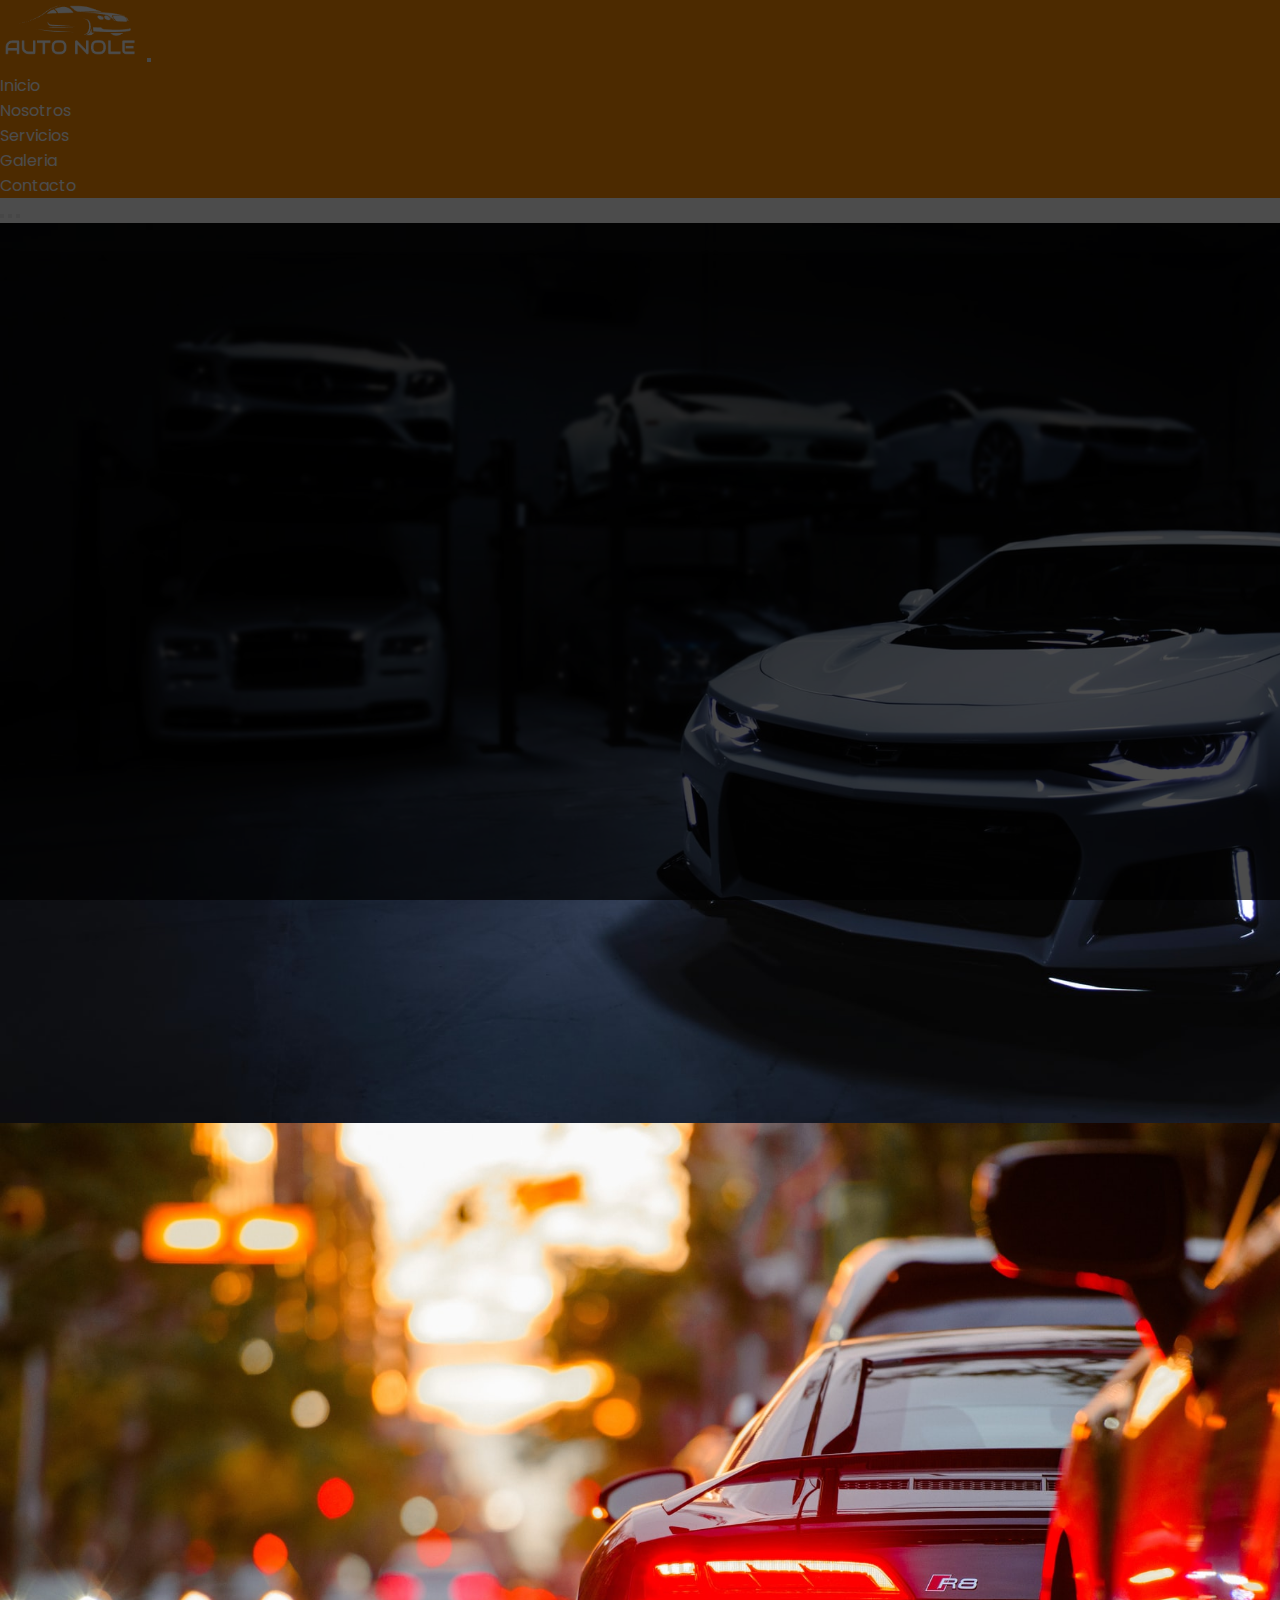
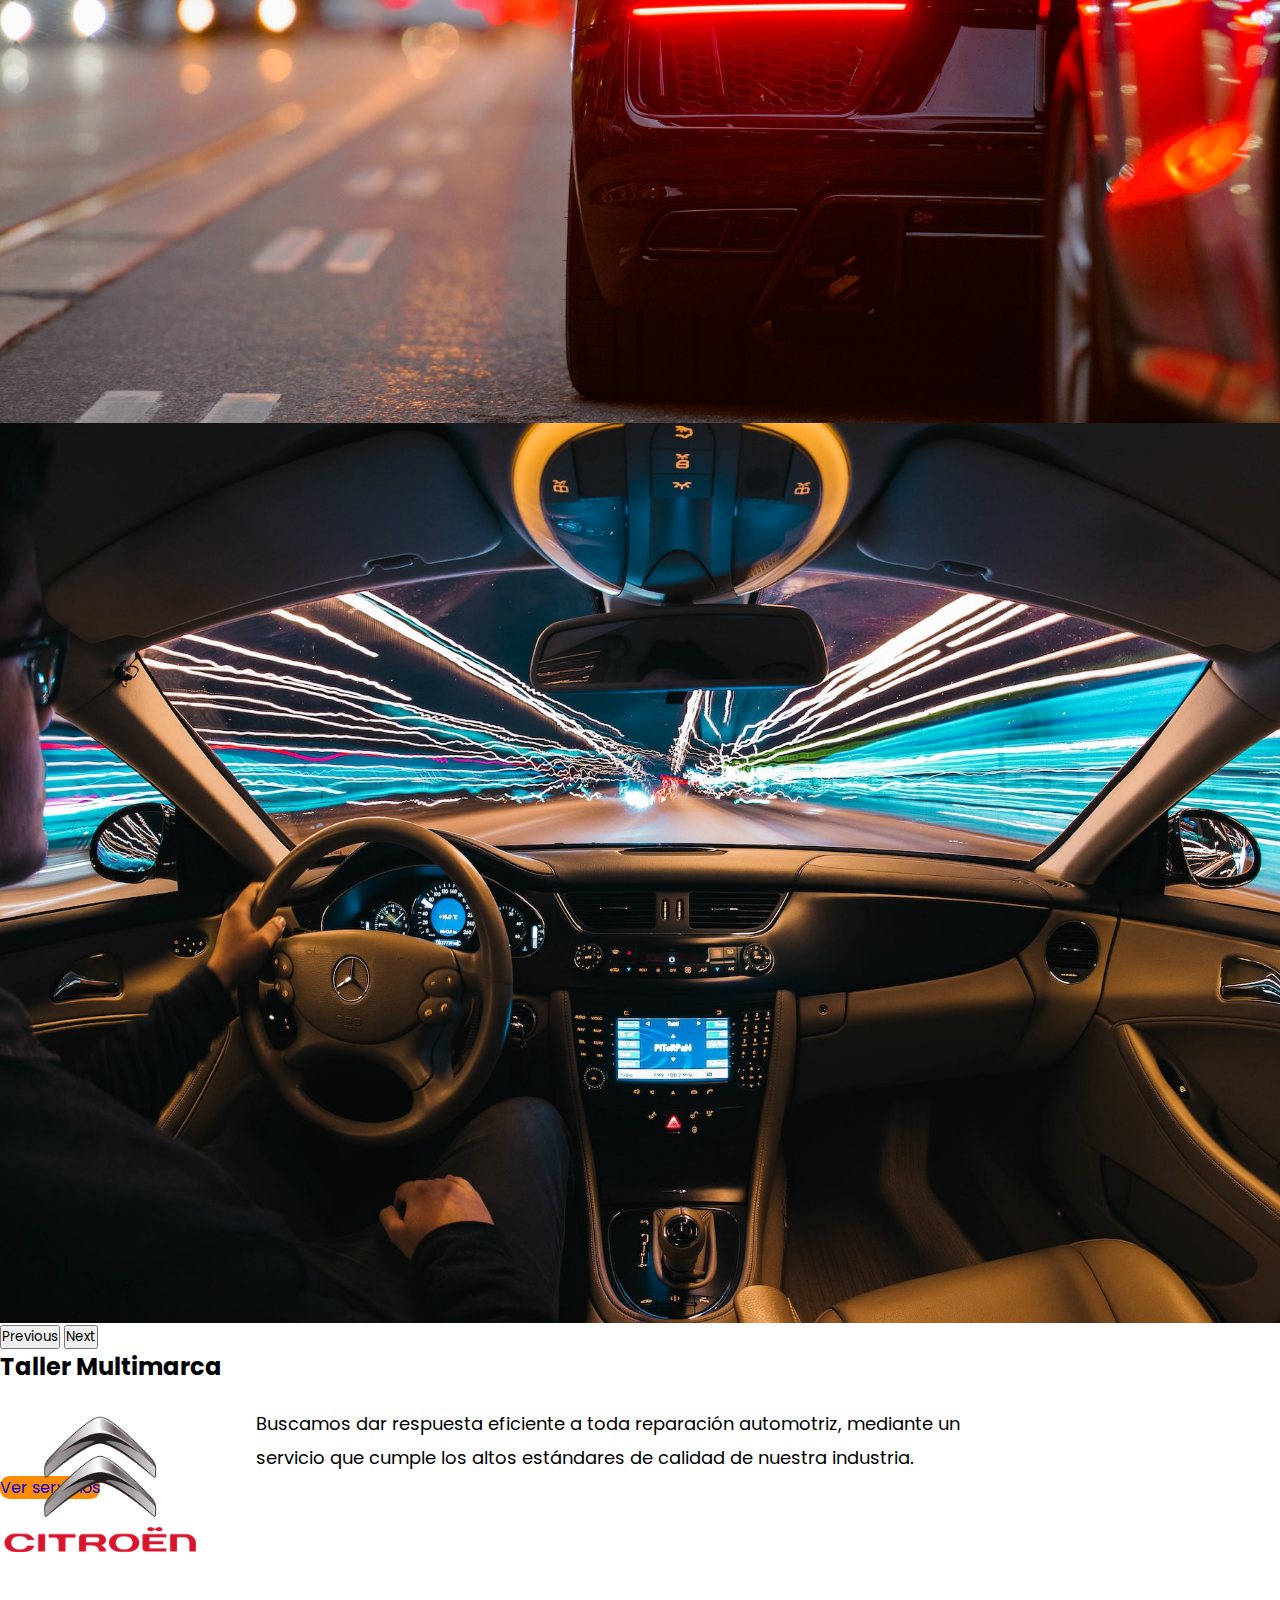
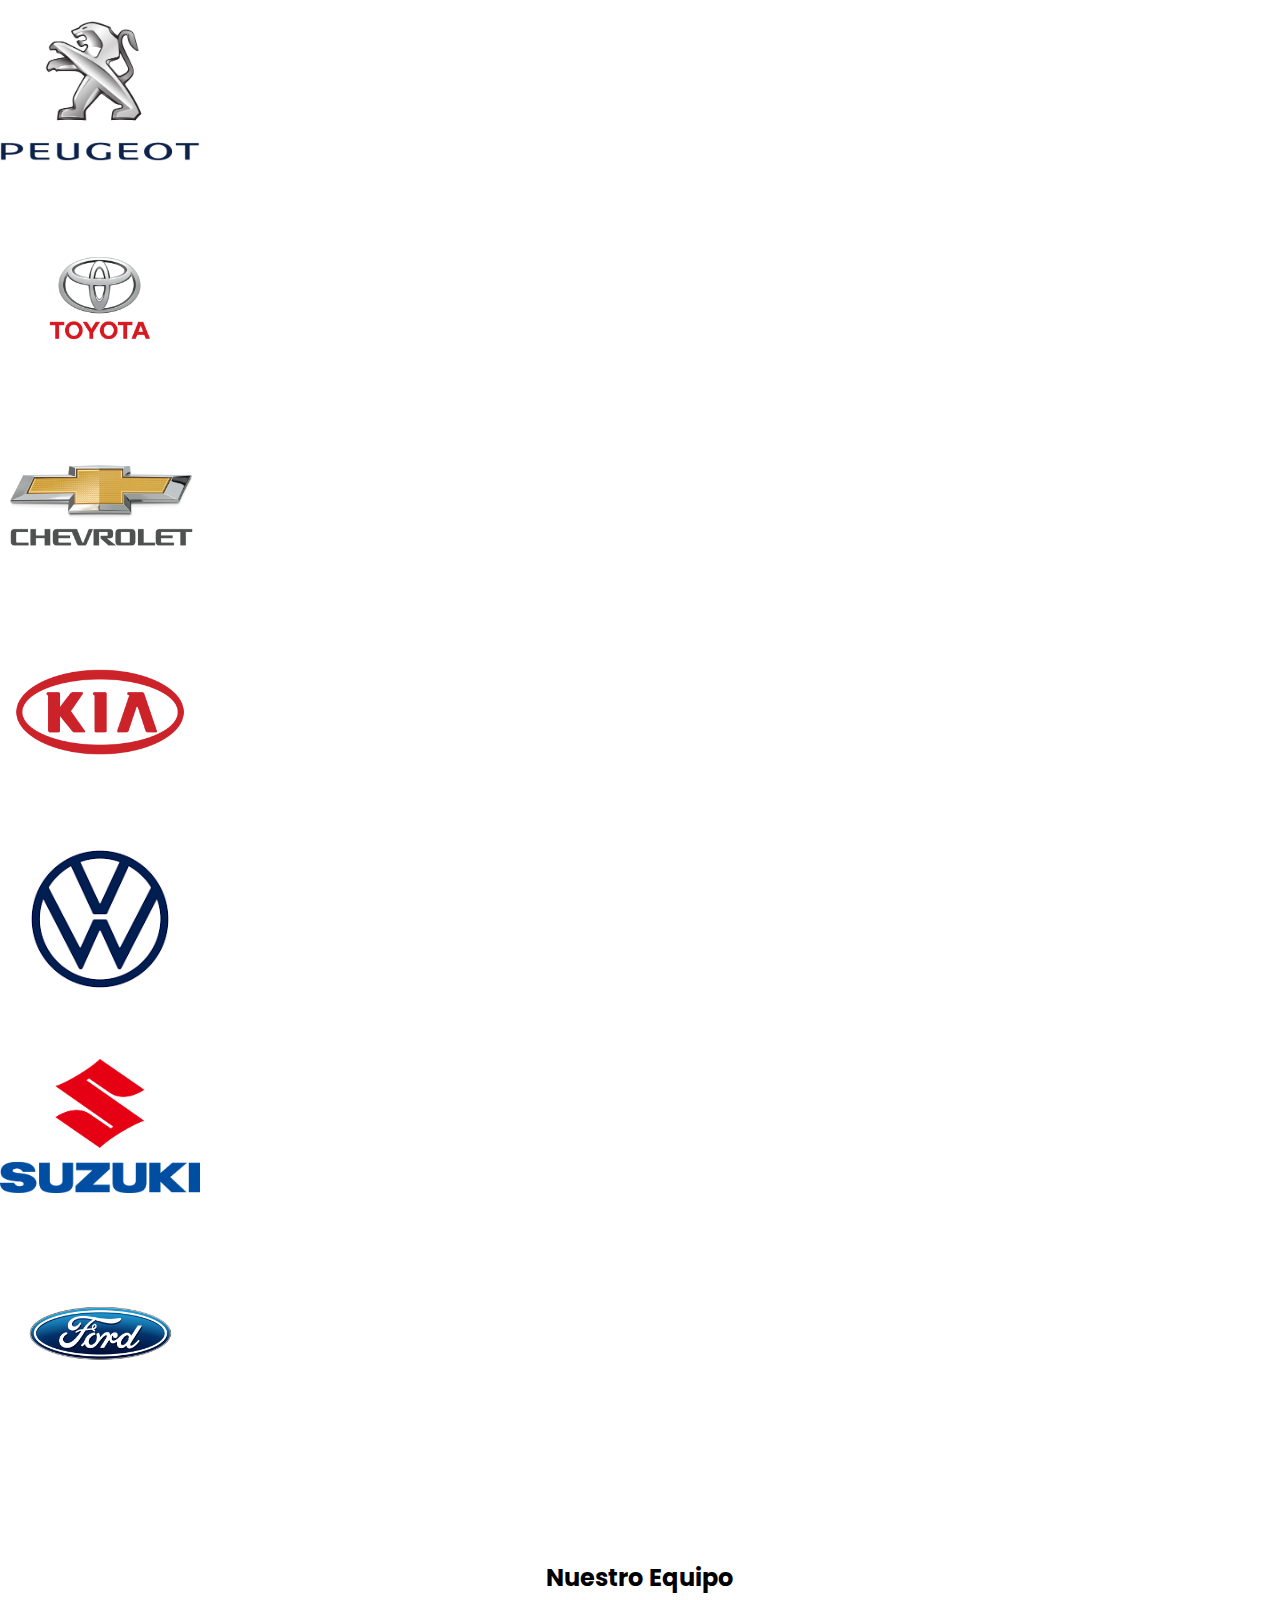
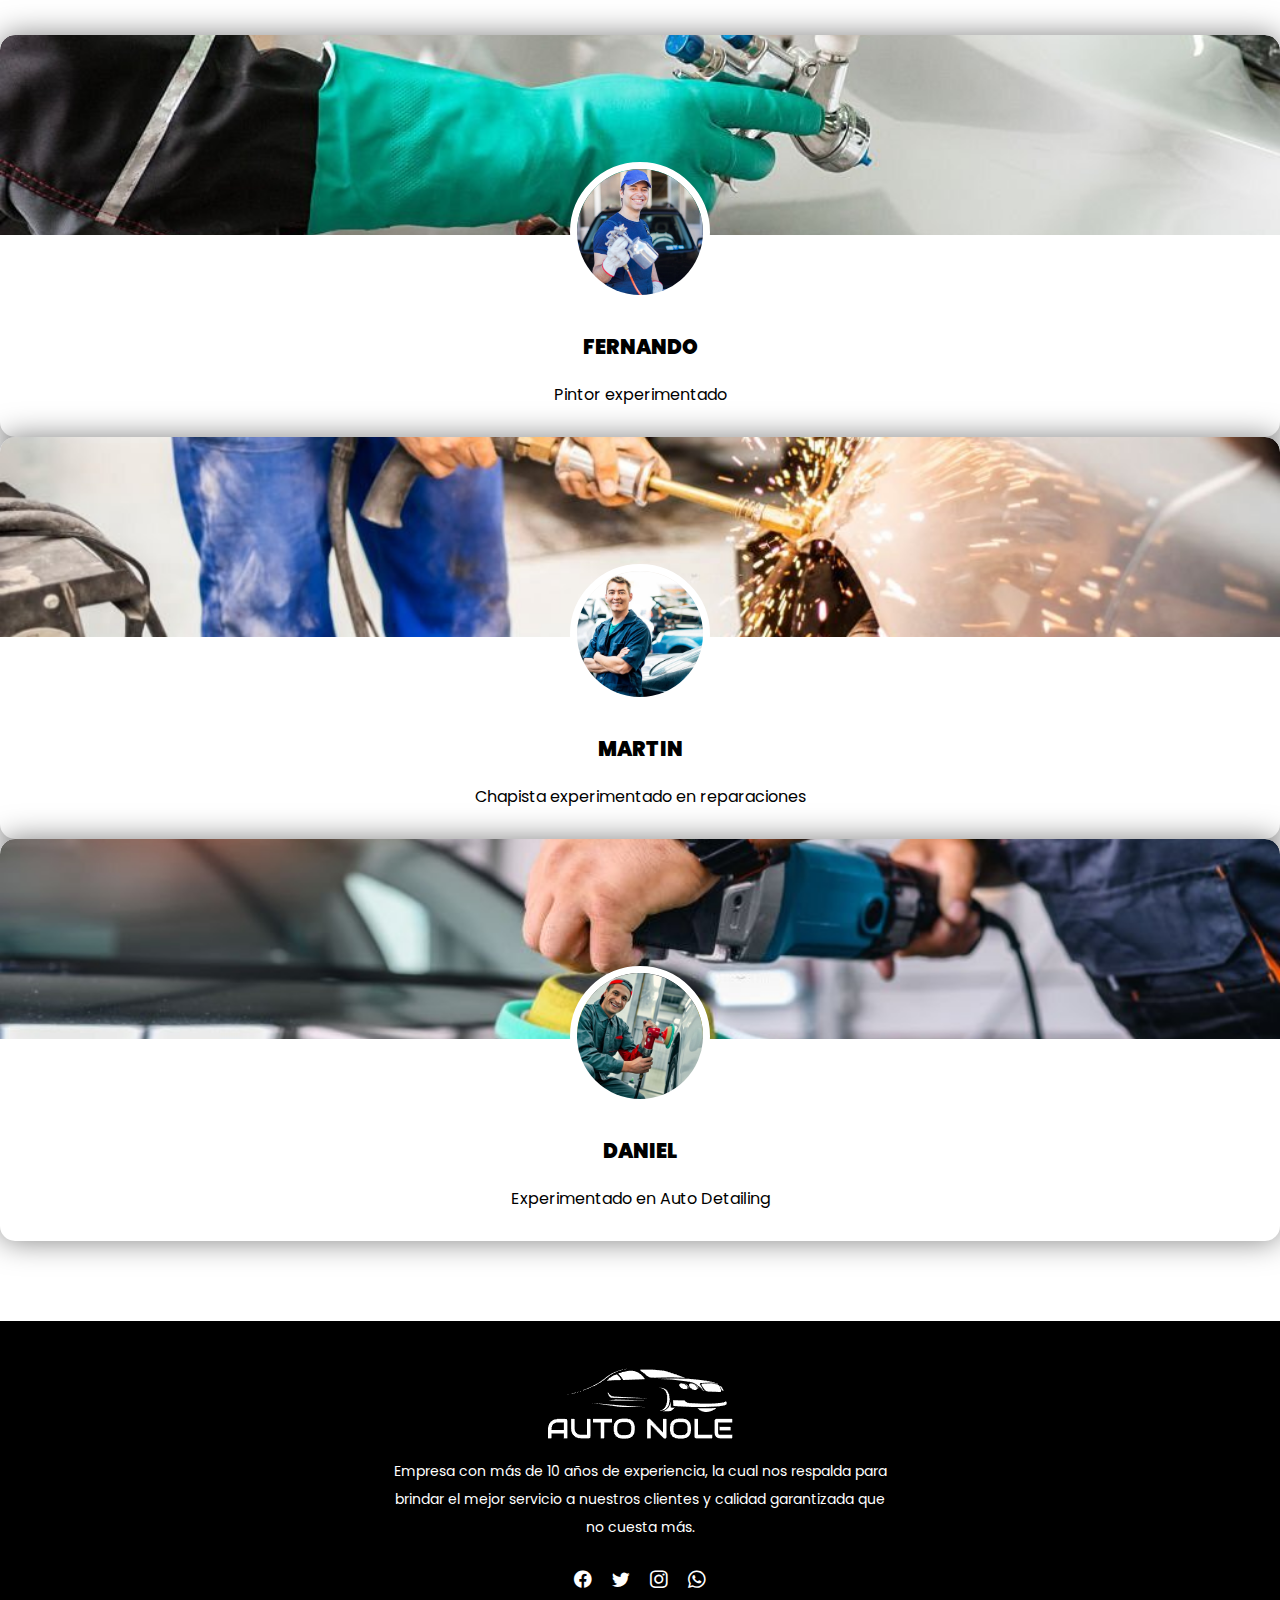
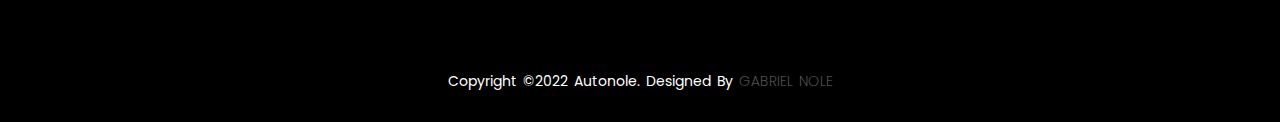
<file: index.html>
<!DOCTYPE html>
<html lang="es">

<head>
  <meta charset="UTF-8">
  <meta http-equiv="X-UA-Compatible" content="IE=edge">
  <meta name="viewport" content="width=device-width, initial-scale=1.0">
  <meta name="description"
    content="Buscamos dar respuesta eficiente a toda reparación automotriz, mediante un servicio que cumple los altos estándares de calidad de nuestra industria.">
  <link href="https://fonts.googleapis.com/css2?family=Poppins&display=swap" rel="stylesheet">
  <link href="https://cdn.jsdelivr.net/npm/bootstrap@5.2.0/dist/css/bootstrap.min.css" rel="stylesheet"
    integrity="sha384-gH2yIJqKdNHPEq0n4Mqa/HGKIhSkIHeL5AyhkYV8i59U5AR6csBvApHHNl/vI1Bx" crossorigin="anonymous">
  <link rel="stylesheet" href="https://cdn.jsdelivr.net/npm/bootstrap-icons@1.9.1/font/bootstrap-icons.css">
  <link rel="stylesheet" href="./style/style.css">

  <title>Taller de Chapa y Pintura | Auto Nole</title>
</head>



<body>

  <header>
    <nav class="navbar navbar-expand-lg fixed-top">
      <div class="container-fluid">
        <a class="navbar-brand ms-5" href="../index.html">
          <img src="./img/logo.png" alt="" class="nav-logo">
        </a>
        <button class="navbar-toggler" type="button" data-bs-toggle="collapse" data-bs-target="#navbarNav"
          aria-controls="navbarNav" aria-expanded="false" aria-label="Toggle navigation">
          <span class="navbar-toggler-icon"></span>
        </button>
        <div class="collapse navbar-collapse justify-content-end me-5" id="navbarNav">
          <ul class="navbar-nav ml auto">
            <li class="nav-item">
              <a class="nav-link active" href="./index.html">Inicio</a>
            </li>
            <li class="nav-item">
              <a class="nav-link" href="./pages/nosotros.html">Nosotros</a>
            </li>
            <li class="nav-item">
              <a class="nav-link" href="./pages/servicios.html">Servicios</a>
            </li>
            <li class="nav-item">
              <a class="nav-link" href="./pages/galeria.html">Galeria</a>
            </li>
            <li class="nav-item">
              <a class="nav-link" href="./pages/contacto.html">Contacto</a>
            </li>
          </ul>
        </div>
      </div>
    </nav>

  </header>

  <main>

    <div id="carouselExampleCaptions" class="carousel slide" data-bs-ride="false">
      <div class="carousel-indicators">
        <button type="button" data-bs-target="#carouselExampleCaptions" data-bs-slide-to="0" class="active"
          aria-current="true" aria-label="Slide 1"></button>
        <button type="button" data-bs-target="#carouselExampleCaptions" data-bs-slide-to="1"
          aria-label="Slide 2"></button>
        <button type="button" data-bs-target="#carouselExampleCaptions" data-bs-slide-to="2"
          aria-label="Slide 3"></button>
      </div>
      <div class="carousel-inner">
        <div class="carousel-item active">
          <img src="./img/auto11.jpg" class="d-block w-100" alt="auto blanco estacionado">
          <div class="carousel-caption">
            <h1>Taller de Chapa y Pintura <span class="autonole"> Auto Nole.</span></h1>
            <p class="fw-light">Desde hace 10 años trabajamos con compromiso y profesionalismo nuestra gran pasión: los
              autos.</p>
            <a class="btn btn mt-3 fw-semibold " href="./pages/servicios.html" role="button">Ver servicios</a>
          </div>
        </div>
        <div class="carousel-item">
          <img src="./img/auto12.jpg" class="d-block w-100" alt="autos en la calle">
          <div class="carousel-caption">
            <h2>Taller oficial de marcas</h2>
            <p class="fw-light">Nos perfeccionamos día a día, con una permanente actualización de los avances
              tecnológicos, sistemas de
              trabajo; junto a un staff altamente capacitado.</p>
            <a class="btn btn mt-3 fw-semibold " href="./pages/servicios.html" role="button">Ver servicios</a>
          </div>
        </div>
        <div class="carousel-item">
          <img src="./img/auto3.jpg" class="d-block w-100" alt="interior de un auto">
          <div class="carousel-caption">
            <h3>Servicio de calidad</h3>
            <p class="fw-light">Buscamos dar respuesta eficiente a toda reparación automotriz, mediante un servicio que
              cumple los altos
              estándares de calidad de nuestra industria.</p>
            <a class="btn btn mt-3 fw-semibold " href="./pages/servicios.html" role="button">Ver servicios</a>
          </div>
        </div>
      </div>
      <button class="carousel-control-prev" type="button" data-bs-target="#carouselExampleCaptions"
        data-bs-slide="prev">
        <span class="carousel-control-prev-icon" aria-hidden="true"></span>
        <span class="visually-hidden">Previous</span>
      </button>
      <button class="carousel-control-next" type="button" data-bs-target="#carouselExampleCaptions"
        data-bs-slide="next">
        <span class="carousel-control-next-icon" aria-hidden="true"></span>
        <span class="visually-hidden">Next</span>
      </button>
    </div>

    <section>

      <div id="multimarca" class="container">
        <div class="text-center pt-5">
          <h2 class="spanbold">Taller Multimarca</h2>
        </div>
        <div class="row p-3">
          <div class="col-lg-3 col-md-6 col-sm-6 p-3 d-flex justify-content-center">
            <img src="./img/citroen.png" alt="logo de citroen">
          </div>
          <div class="col-lg-3 col-md-6 col-sm-6 d-flex justify-content-center">
            <img src="./img/peugeot.png" alt="logo de peugeot">
          </div>
          <div class="col-lg-3 col-md-6 col-sm-6 d-flex justify-content-center">
            <img src="./img/toyota.png" alt="logo de toyota">
          </div>
          <div class="col-lg-3 col-md-6 col-sm-6 d-flex justify-content-center">
            <img src="./img/chevrolet.png" alt="logo de chevrolet">
          </div>
          <div class="col-lg-3 col-md-6 col-sm-6 d-flex justify-content-center">
            <img src="./img/Kia.png" alt="logo de kia">
          </div>
          <div class="col-lg-3 col-md-6 col-sm-6 d-flex justify-content-center">
            <img src="./img/vw.png" alt="logo de volkswagen">
          </div>
          <div class="col-lg-3 col-md-6 col-sm-6 d-flex justify-content-center">
            <img src="./img/suzuki.png" alt="logo de suzuki">
          </div>
          <div class="col-lg-3 col-md-6 col-sm-6 d-flex justify-content-center">
            <img src="./img/ford.png" alt="logo de ford">
          </div>
        </div>

      </div>
    </section>

    <div class="perfil-area">
      <h2>Nuestro Equipo</h2>
      <div class="container">
        <div class="row g-4">
          <div class="col-md-4">
            <div class="card">
              <div class="img1"><img src="./img/pintorfondo.jpg" alt="auto en proceso de pintura"></div>
              <div class="img2"><img src="./img/pintor.jpg" alt="persona posando"></div>
              <div class="card-text">
                <h3>Fernando</h3>
                <p>Pintor experimentado</p>
              </div>
            </div>
          </div>
          <div class="col-md-4">
            <div class="card">
              <div class="img1"><img src="./img/chapistafondo.jpg" alt="auto siendo reparado"></div>
              <div class="img2"><img src="./img/chapista.jpg" alt="persona posando"></div>
              <div class="card-text">
                <h3>Martin</h3>
                <p>Chapista experimentado en reparaciones</p>
              </div>
            </div>
          </div>
          <div class="col-md-4">
            <div class="card">
              <div class="img1"><img src="./img/detailerfondo.jpg" alt="auto siendo pulido"></div>
              <div class="img2"><img src="./img/detailer.jpg" alt="persona posando"></div>
              <div class="card-text">
                <h3>Daniel</h3>
                <p>Experimentado en Auto Detailing</p>
              </div>
            </div>
          </div>
        </div>
      </div>
    </div>


  </main>

  <footer>
    <div class="footer-content">
      <img src="./img/logo.png" alt="logo de auto nole">
      <p>Empresa con más de 10 años de experiencia, la cual nos respalda para brindar el mejor servicio a nuestros
        clientes y calidad garantizada que no cuesta más.</p>
      <ul class="socials">
        <li><a href="https://www.facebook.com/"><i class="bi bi-facebook"></i></a></li>
        <li><a href="https://www.twitter.com/"><i class="bi bi-twitter"></i></a></li>
        <li><a href="https://www.instagram.com/"><i class="bi bi-instagram"></i></a></li>
        <li><a href="https://www.whatsapp.com/"><i class="bi bi-whatsapp"></i></a></li>
      </ul>
    </div>
    <div class="footer-bottom">
      <p>copyright &copy;2022 autonole. designed by <span>Gabriel Nole</span></p>
    </div>
  </footer>
  <script src="https://cdn.jsdelivr.net/npm/bootstrap@5.2.0/dist/js/bootstrap.bundle.min.js"
    integrity="sha384-A3rJD856KowSb7dwlZdYEkO39Gagi7vIsF0jrRAoQmDKKtQBHUuLZ9AsSv4jD4Xa"
    crossorigin="anonymous"></script>
</body>

</html>
</file>
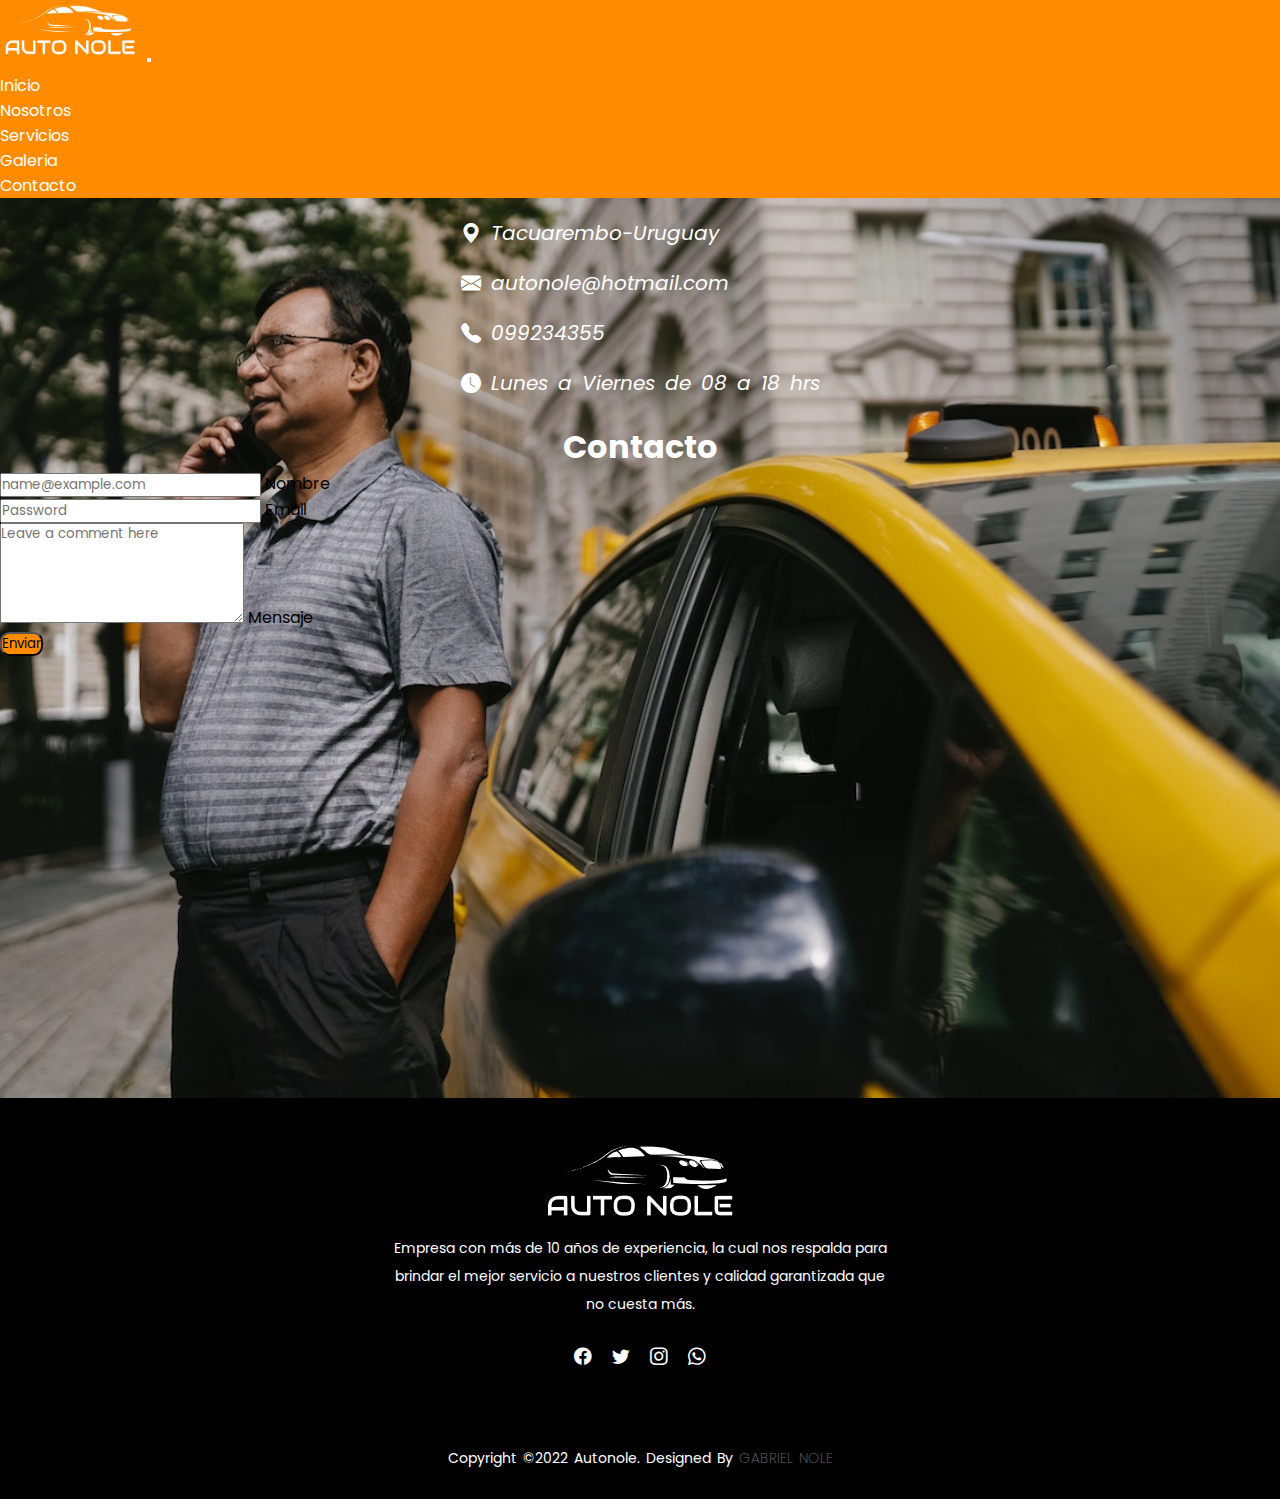
<file: pages/contacto.html>
<!DOCTYPE html>
<html lang="es">

<head>
  <meta charset="UTF-8">
  <meta http-equiv="X-UA-Compatible" content="IE=edge">
  <meta name="viewport" content="width=device-width, initial-scale=1.0">
  <meta name="description"
    content="Atendemos todas las marcas. Llame o póngase en contacto con nosotros a través del Formulario de contacto y nos encargamos de solucionar todo.">
  <link href="https://fonts.googleapis.com/css2?family=Poppins&display=swap" rel="stylesheet">
  <link rel="stylesheet" href="https://cdn.jsdelivr.net/npm/bootstrap-icons@1.9.1/font/bootstrap-icons.css">
  <link href="https://cdn.jsdelivr.net/npm/bootstrap@5.2.0/dist/css/bootstrap.min.css" rel="stylesheet"
    integrity="sha384-gH2yIJqKdNHPEq0n4Mqa/HGKIhSkIHeL5AyhkYV8i59U5AR6csBvApHHNl/vI1Bx" crossorigin="anonymous">
  <link rel="stylesheet" href="../style/style.css">
  <title>Taller de Chapa y Pintura | Auto Nole | Contacto</title>
</head>





<body>

  <header class="sticky-top">

    <nav class="navbar navbar-expand-lg">
      <div class="container-fluid">
        <a class="navbar-brand ms-5" href="../index.html">
          <img src="../img/logo.png" alt="" class="nav-logo">
        </a>
        <button class="navbar-toggler" type="button" data-bs-toggle="collapse" data-bs-target="#navbarNav"
          aria-controls="navbarNav" aria-expanded="false" aria-label="Toggle navigation">
          <span class="navbar-toggler-icon"></span>
        </button>
        <div class="collapse navbar-collapse justify-content-end me-5" id="navbarNav">
          <ul class="navbar-nav ml auto">
            <li class="nav-item">
              <a class="nav-link" href="../index.html">Inicio</a>
            </li>
            <li class="nav-item">
              <a class="nav-link" href="./nosotros.html">Nosotros</a>
            </li>
            <li class="nav-item">
              <a class="nav-link" href="./servicios.html">Servicios</a>
            </li>
            <li class="nav-item">
              <a class="nav-link" href="./galeria.html">Galeria</a>
            </li>
            <li class="nav-item">
              <a class="nav-link active" href="./contacto.html">Contacto</a>
            </li>
          </ul>
        </div>
      </div>
    </nav>

  </header>
  <main class="imgdefondo">
    <div class="container">
      <div class="row contacto">
        <div class="info col-md-6">
          <div class="contacto-info">
            <div class="icons"><i class="bi bi-geo-alt-fill"> Tacuarembo-Uruguay</i></div>
            <div class="icons"><i class="bi bi-envelope-fill"> autonole@hotmail.com</i></div>
            <div class="icons"><i class="bi bi-telephone-fill"> 099234355</i></div>
            <div class="icons"><i class="bi bi-clock-fill"> Lunes a Viernes de 08 a 18 hrs</i></div>
          </div>
        </div>
        <div class="col-md-6">
          <h1>Contacto</h1>
          <form>
            <div class="form-floating mb-3 ">
              <input type="nombre" class="form-control" id="floatingInput" placeholder="name@example.com">
              <label for="floatingInput">Nombre</label>
            </div>
            <div class="form-floating">
              <input type="email" class="form-control" id="floatingPassword" placeholder="Password">
              <label for="floatingPassword">Email</label>
            </div>
            <div class="form-floating mt-3">
              <textarea class="form-control" placeholder="Leave a comment here" id="floatingTextarea2"
                style="height: 100px"></textarea>
              <label for="floatingTextarea2">Mensaje</label>
            </div>
            <button type="button" class="btn btn mt-1">Enviar</button>
          </form>
        </div>
      </div>
    </div>
  </main>

  <footer>
    <div class="footer-content">
      <img src="../img/logo.png" alt="logo de auto nole">
      <p>Empresa con más de 10 años de experiencia, la cual nos respalda para brindar el mejor servicio a nuestros
        clientes y calidad garantizada que no cuesta más.</p>
      <ul class="socials">
        <li><a href="https://www.facebook.com/"><i class="bi bi-facebook"></i></a></li>
        <li><a href="https://www.twitter.com/"><i class="bi bi-twitter"></i></a></li>
        <li><a href="https://www.instagram.com/"><i class="bi bi-instagram"></i></a></li>
        <li><a href="https://www.whatsapp.com/"><i class="bi bi-whatsapp"></i></a></li>
      </ul>
    </div>
    <div class="footer-bottom">
      <p>copyright &copy;2022 autonole. designed by <span>Gabriel Nole</span></p>
    </div>
  </footer>

  <script src="https://cdn.jsdelivr.net/npm/bootstrap@5.2.0/dist/js/bootstrap.bundle.min.js"
    integrity="sha384-A3rJD856KowSb7dwlZdYEkO39Gagi7vIsF0jrRAoQmDKKtQBHUuLZ9AsSv4jD4Xa"
    crossorigin="anonymous"></script>
</body>

</html>
</file>
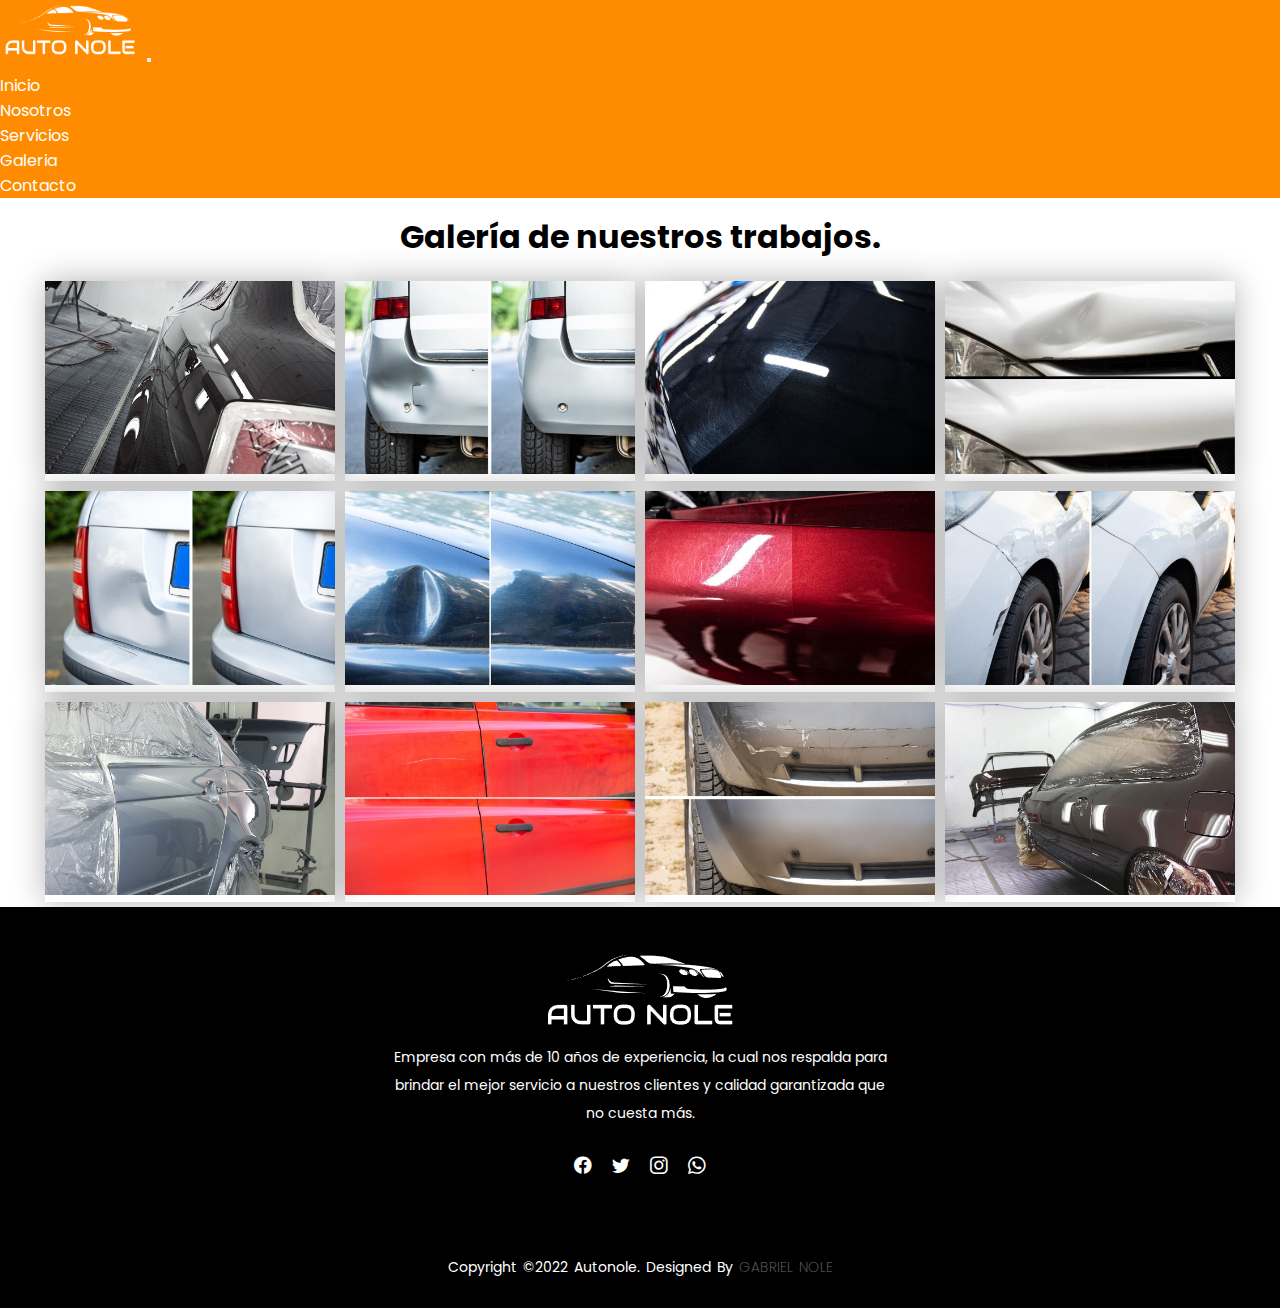
<file: pages/galeria.html>
<!DOCTYPE html>
<html lang="es">

<head>
  <meta charset="UTF-8">
  <meta http-equiv="X-UA-Compatible" content="IE=edge">
  <meta name="viewport" content="width=device-width, initial-scale=1.0">
  <meta name="description"
    content="Ofrecemos un servicio automotriz integral en una planta de 1.500 m2, equipado con tecnología de última generación.">
  <link href="https://fonts.googleapis.com/css2?family=Poppins&display=swap" rel="stylesheet">
  <link href="https://cdn.jsdelivr.net/npm/bootstrap@5.2.0/dist/css/bootstrap.min.css" rel="stylesheet"
    integrity="sha384-gH2yIJqKdNHPEq0n4Mqa/HGKIhSkIHeL5AyhkYV8i59U5AR6csBvApHHNl/vI1Bx" crossorigin="anonymous">
  <link rel="stylesheet" href="https://cdn.jsdelivr.net/npm/bootstrap-icons@1.9.1/font/bootstrap-icons.css">
  <link rel="stylesheet" href="../style/style.css">
  <title>Taller de Chapa y Pintura | Auto Nole | Galería</title>
</head>

<body>

  <header class="sticky-top">

    <nav class="navbar navbar-expand-lg">
      <div class="container-fluid">
        <a class="navbar-brand ms-5" href="../index.html">
          <img src="../img/logo.png" alt="" class="nav-logo">
        </a>
        <button class="navbar-toggler" type="button" data-bs-toggle="collapse" data-bs-target="#navbarNav"
          aria-controls="navbarNav" aria-expanded="false" aria-label="Toggle navigation">
          <span class="navbar-toggler-icon"></span>
        </button>
        <div class="collapse navbar-collapse justify-content-end me-5" id="navbarNav">
          <ul class="navbar-nav ml auto">
            <li class="nav-item">
              <a class="nav-link" href="../index.html">Inicio</a>
            </li>
            <li class="nav-item">
              <a class="nav-link" href="./nosotros.html">Nosotros</a>
            </li>
            <li class="nav-item">
              <a class="nav-link" href="./servicios.html">Servicios</a>
            </li>
            <li class="nav-item">
              <a class="nav-link active" href="./galeria.html">Galeria</a>
            </li>
            <li class="nav-item">
              <a class="nav-link" href="./contacto.html">Contacto</a>
            </li>
          </ul>
        </div>
      </div>
    </nav>

  </header>

  <main>
    <h1 class="galeria__title">Galería de nuestros trabajos.</h1>
    <section class="autos">
      <div class="contenedor-galeria">
        <div class="auto__columna">
          <img src="../img/antesydespues1.jpg" alt="auto pintado" class="auto__img">
        </div>
        <div class="auto__columna">
          <img src="../img/antesydespues2.jpg" alt="antes y despues de la reparacion de un auto" class="auto__img">
        </div>
        <div class="auto__columna">
          <img src="../img/antesydespues3.jpg" alt="auto antes y despues de ser pulido" class="auto__img">
        </div>
        <div class="auto__columna">
          <img src="../img/antesydespues4.jpg" alt="antes y despues de la reparacion de un auto" class="auto__img">
        </div>
        <div class="auto__columna">
          <img src="../img/antesydespues5.jpg" alt="antes y despues de la reparacion de un auto" class="auto__img">
        </div>
        <div class="auto__columna">
          <img src="../img/antesydespues6.jpg" alt="antes y despues de la reparacion de un auto" class="auto__img">
        </div>
        <div class="auto__columna">
          <img src="../img/antesydespues7.jpg" alt="auto antes y despues de ser pulido " class="auto__img">
        </div>
        <div class="auto__columna">
          <img src="../img/antesydespues8.jpg" alt="antes y despues de la reparacion de un auto" class="auto__img">
        </div>
        <div class="auto__columna">
          <img src="../img/antesydespues9.jpg" alt="auto pintado" class="auto__img">
        </div>
        <div class="auto__columna">
          <img src="../img/antesydespues10.jpg" alt="antes y despues de la reparacion de un auto" class="auto__img">
        </div>
        <div class="auto__columna">
          <img src="../img/antesydespues11.jpg" alt="antes y despues de la reparacion de un auto" class="auto__img">
        </div>
        <div class="auto__columna">
          <img src="../img/antesydespues12.jpg" alt="auto pintado" class="auto__img">
        </div>
      </div>
    </section>
  </main>

  <footer>
    <div class="footer-content">
      <img src="../img/logo.png" alt="logo de auto nole">
      <p>Empresa con más de 10 años de experiencia, la cual nos respalda para brindar el mejor servicio a nuestros
        clientes y calidad garantizada que no cuesta más.</p>
      <ul class="socials">
        <li><a href="https://www.facebook.com/"><i class="bi bi-facebook"></i></a></li>
        <li><a href="https://www.twitter.com/"><i class="bi bi-twitter"></i></a></li>
        <li><a href="https://www.instagram.com/"><i class="bi bi-instagram"></i></a></li>
        <li><a href="https://www.whatsapp.com/"><i class="bi bi-whatsapp"></i></a></li>
      </ul>
    </div>
    <div class="footer-bottom">
      <p>copyright &copy;2022 autonole. designed by <span>Gabriel Nole</span></p>
    </div>

    <script src="https://cdn.jsdelivr.net/npm/bootstrap@5.2.0/dist/js/bootstrap.bundle.min.js"
      integrity="sha384-A3rJD856KowSb7dwlZdYEkO39Gagi7vIsF0jrRAoQmDKKtQBHUuLZ9AsSv4jD4Xa"
      crossorigin="anonymous"></script>

    <body>




</html>
</file>
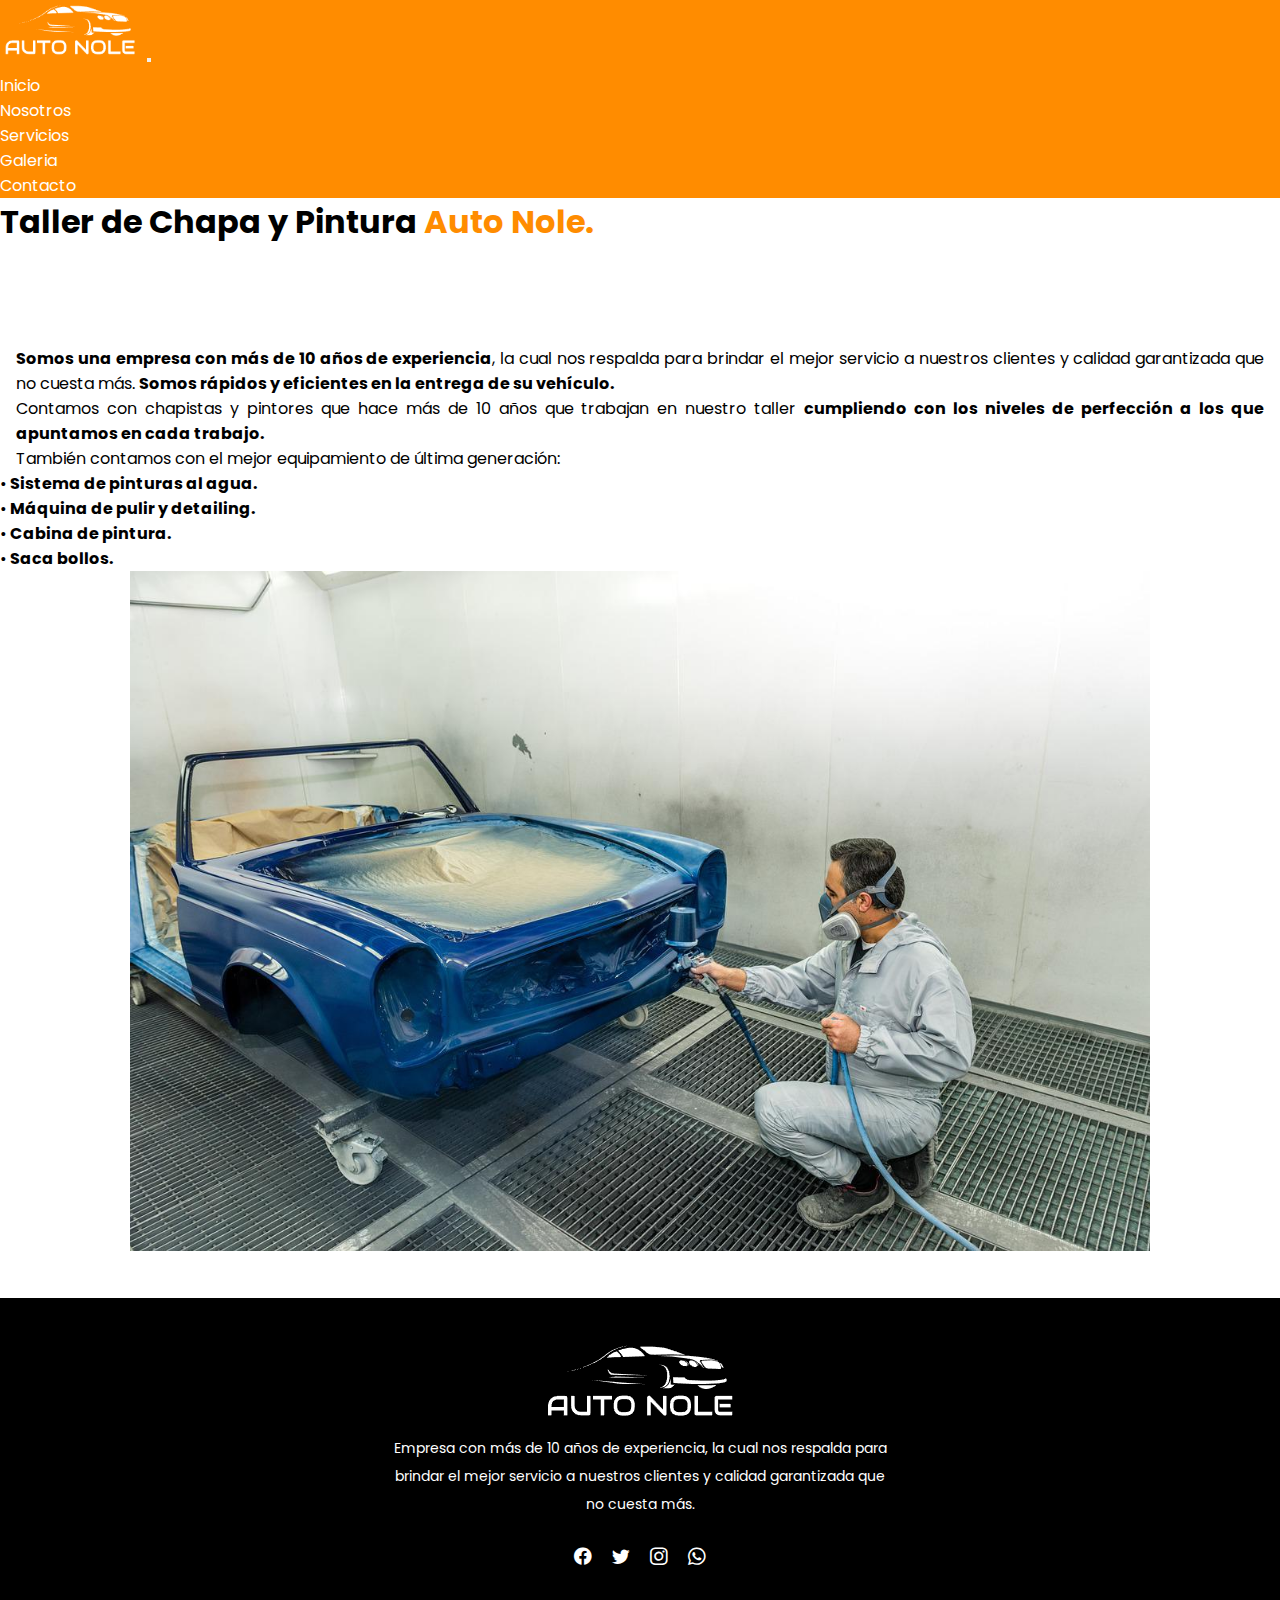
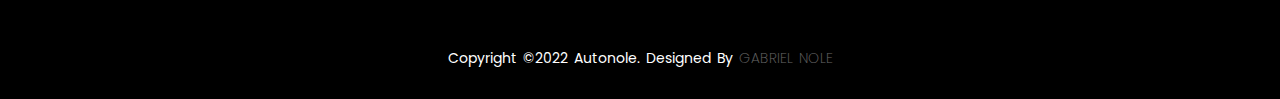
<file: pages/nosotros.html>
<!DOCTYPE html>
<html lang="es">

<head>
  <meta charset="UTF-8">
  <meta http-equiv="X-UA-Compatible" content="IE=edge">
  <meta name="viewport" content="width=device-width, initial-scale=1.0">
  <meta name="description"
    content="Somos una empresa con más de 10 años de experiencia, la cual nos respalda para brindar el mejor servicio a nuestros clientes y calidad garantizada que no cuesta más.">
  <link href="https://fonts.googleapis.com/css2?family=Poppins&display=swap" rel="stylesheet">
  <link href="https://cdn.jsdelivr.net/npm/bootstrap@5.2.0/dist/css/bootstrap.min.css" rel="stylesheet"
    integrity="sha384-gH2yIJqKdNHPEq0n4Mqa/HGKIhSkIHeL5AyhkYV8i59U5AR6csBvApHHNl/vI1Bx" crossorigin="anonymous">
  <link rel="stylesheet" href="https://cdn.jsdelivr.net/npm/bootstrap-icons@1.9.1/font/bootstrap-icons.css">
  <link rel="stylesheet" href="../style/style.css">
  <title>Taller de Chapa y Pintura | Auto Nole | Nosotros</title>

</head>

<body>

  <header class="sticky-top">

    <nav class="navbar navbar-expand-lg">
      <div class="container-fluid">
        <a class="navbar-brand ms-5" href="../index.html">
          <img src="../img/logo.png" alt="" class="nav-logo">
        </a>
        <button class="navbar-toggler" type="button" data-bs-toggle="collapse" data-bs-target="#navbarNav"
          aria-controls="navbarNav" aria-expanded="false" aria-label="Toggle navigation">
          <span class="navbar-toggler-icon"></span>
        </button>
        <div class="collapse navbar-collapse justify-content-end me-5" id="navbarNav">
          <ul class="navbar-nav ml auto">
            <li class="nav-item">
              <a class="nav-link" href="../index.html">Inicio</a>
            </li>
            <li class="nav-item">
              <a class="nav-link active" href="./nosotros.html">Nosotros</a>
            </li>
            <li class="nav-item">
              <a class="nav-link" href="./servicios.html">Servicios</a>
            </li>
            <li class="nav-item">
              <a class="nav-link" href="./galeria.html">Galeria</a>
            </li>
            <li class="nav-item">
              <a class="nav-link" href="./contacto.html">Contacto</a>
            </li>
          </ul>
        </div>
      </div>
    </nav>
  </header>

  <main>
    <h1 class="ms-4 mt-3">Taller de Chapa y Pintura <span class="nole">Auto Nole.</span> </h1>
    <section class="container-fluid">
      <div class="row">
        <div class="col-md-6">
          <p class="parrafo"> <span class="pspan">Somos una empresa con más de 10 años de
              experiencia</span>, la cual nos respalda para brindar el mejor servicio a nuestros clientes y calidad
            garantizada que no cuesta más. <span class="pspan">Somos rápidos y eficientes en la entrega de
              su vehículo.</span>
          <p class="parrafo2"> Contamos con chapistas y pintores que hace más de 10 años que trabajan en nuestro taller
            <span class="pspan">cumpliendo con los niveles de perfección a los que apuntamos en cada
              trabajo.</span>
          </p>
          <p class="parrafo2"> También contamos con el mejor equipamiento de última generación:</p>
          <ul>
            <li class="lii"> <span class="pspan">Sistema de pinturas al agua.</span> </li>
            <li class="lii"> <span class="pspan">Máquina de pulir y detailing.</span></li>
            <li class="lii"> <span class="pspan">Cabina de pintura.</span></li>
            <li class="lii"> <span class="pspan">Saca bollos.</span></li>
          </ul>
          </p>
        </div>
        <div class="col-md-6">
          <img src="../img/taller1.jpg" alt="persona pintando un auto" class="imgnosotros">
        </div>
      </div>
    </section>
  </main>

  <footer>
    <div class="footer-content">
      <img src="../img/logo.png" alt="logo de auto nole">
      <p>Empresa con más de 10 años de experiencia, la cual nos respalda para brindar el mejor servicio a nuestros
        clientes y calidad garantizada que no cuesta más.</p>
      <ul class="socials">
        <li><a href="https://www.facebook.com/"><i class="bi bi-facebook"></i></a></li>
        <li><a href="https://www.twitter.com/"><i class="bi bi-twitter"></i></a></li>
        <li><a href="https://www.instagram.com/"><i class="bi bi-instagram"></i></a></li>
        <li><a href="https://www.whatsapp.com/"><i class="bi bi-whatsapp"></i></a></li>
      </ul>
    </div>
    <div class="footer-bottom">
      <p>copyright &copy;2022 autonole. designed by <span>Gabriel Nole</span></p>
    </div>
  </footer>
  <script src="https://cdn.jsdelivr.net/npm/bootstrap@5.2.0/dist/js/bootstrap.bundle.min.js"
    integrity="sha384-A3rJD856KowSb7dwlZdYEkO39Gagi7vIsF0jrRAoQmDKKtQBHUuLZ9AsSv4jD4Xa"
    crossorigin="anonymous"></script>
</body>

</html>
</file>
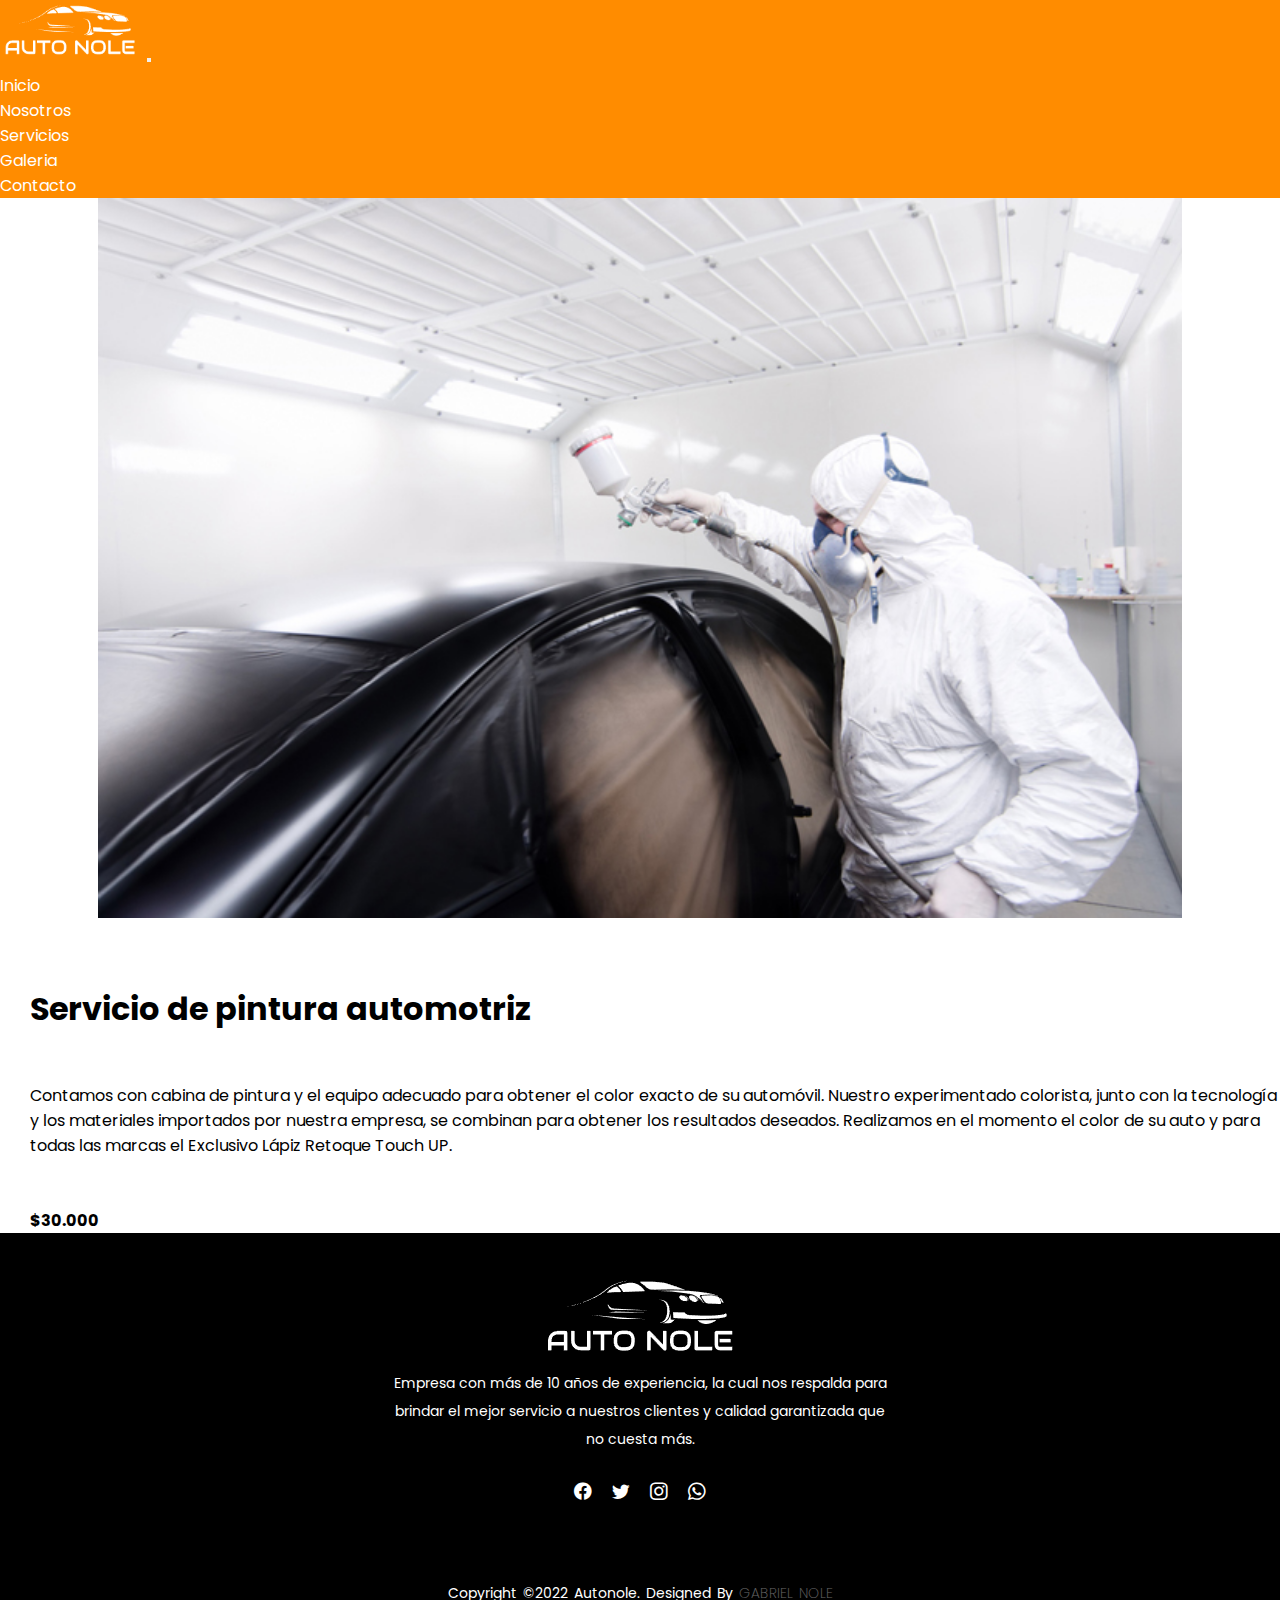
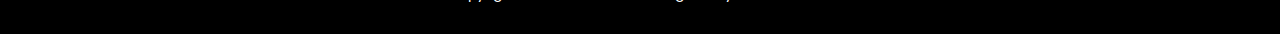
<file: pages/pintura.html>
<!DOCTYPE html>
<html lang="es">

<head>
  <meta charset="UTF-8">
  <meta http-equiv="X-UA-Compatible" content="IE=edge">
  <meta name="viewport" content="width=device-width, initial-scale=1.0">
  <meta name="description"
    content="Servicios de cabina de pinturas, reparaciones rápidas, saca bollos y pulidos. Taller con más de 10 años de experiencia.">
  <link href="https://fonts.googleapis.com/css2?family=Poppins&display=swap" rel="stylesheet">
  <link href="https://cdn.jsdelivr.net/npm/bootstrap@5.2.0/dist/css/bootstrap.min.css" rel="stylesheet"
    integrity="sha384-gH2yIJqKdNHPEq0n4Mqa/HGKIhSkIHeL5AyhkYV8i59U5AR6csBvApHHNl/vI1Bx" crossorigin="anonymous">
  <link rel="stylesheet" href="https://cdn.jsdelivr.net/npm/bootstrap-icons@1.9.1/font/bootstrap-icons.css">
  <link rel="stylesheet" href="../style/style.css">
  <title>Taller de Chapa y Pintura | Auto Nole | Servicios | Pintura</title>
</head>

<body>
  <header class="sticky-top">

    <nav class="navbar navbar-expand-lg">
      <div class="container-fluid">
        <a class="navbar-brand ms-5" href="../index.html">
          <img src="../img/logo.png" alt="" class="nav-logo">
        </a>
        <button class="navbar-toggler" type="button" data-bs-toggle="collapse" data-bs-target="#navbarNav"
          aria-controls="navbarNav" aria-expanded="false" aria-label="Toggle navigation">
          <span class="navbar-toggler-icon"></span>
        </button>
        <div class="collapse navbar-collapse justify-content-end me-5" id="navbarNav">
          <ul class="navbar-nav ml auto">
            <li class="nav-item">
              <a class="nav-link" href="../index.html">Inicio</a>
            </li>
            <li class="nav-item">
              <a class="nav-link" href="./nosotros.html">Nosotros</a>
            </li>
            <li class="nav-item">
              <a class="nav-link active" href="./servicios.html">Servicios</a>
            </li>
            <li class="nav-item">
              <a class="nav-link" href="./galeria.html">Galeria</a>
            </li>
            <li class="nav-item">
              <a class="nav-link" href="./contacto.html">Contacto</a>
            </li>
          </ul>
        </div>
      </div>
    </nav>

  </header>
  <main>
    <section class="container">
      <div class="row">
        <div class="col-md-6">
          <img src="../img/cabina2.jpg" alt="persona pintando un auto" class="imgservicios">
        </div>
        <div class="col-md-6">
          <h1 class="h1servicio">Servicio de pintura automotriz</h1>
          <p class="pservicio">Contamos con cabina de pintura y el equipo adecuado para obtener el color exacto de su
            automóvil. Nuestro experimentado colorista, junto con la tecnología y los materiales importados por nuestra
            empresa, se combinan para obtener los resultados deseados. Realizamos en el momento el color de su auto y
            para todas las marcas el Exclusivo Lápiz Retoque Touch UP.</p>
          <p class="pprecio">$30.000</p>
        </div>
      </div>
    </section>
  </main>

  <footer>
    <div class="footer-content">
      <img src="../img/logo.png" alt="logo de auto nole">
      <p>Empresa con más de 10 años de experiencia, la cual nos respalda para brindar el mejor servicio a nuestros
        clientes y calidad garantizada que no cuesta más.</p>
      <ul class="socials">
        <li><a href="https://www.facebook.com/"><i class="bi bi-facebook"></i></a></li>
        <li><a href="https://www.twitter.com/"><i class="bi bi-twitter"></i></a></li>
        <li><a href="https://www.instagram.com/"><i class="bi bi-instagram"></i></a></li>
        <li><a href="https://www.whatsapp.com/"><i class="bi bi-whatsapp"></i></a></li>
      </ul>
    </div>
    <div class="footer-bottom">
      <p>copyright &copy;2022 autonole. designed by <span>Gabriel Nole</span></p>
    </div>
  </footer>
  <script src="https://cdn.jsdelivr.net/npm/bootstrap@5.2.0/dist/js/bootstrap.bundle.min.js"
    integrity="sha384-A3rJD856KowSb7dwlZdYEkO39Gagi7vIsF0jrRAoQmDKKtQBHUuLZ9AsSv4jD4Xa"
    crossorigin="anonymous"></script>
</body>

</html>
</file>
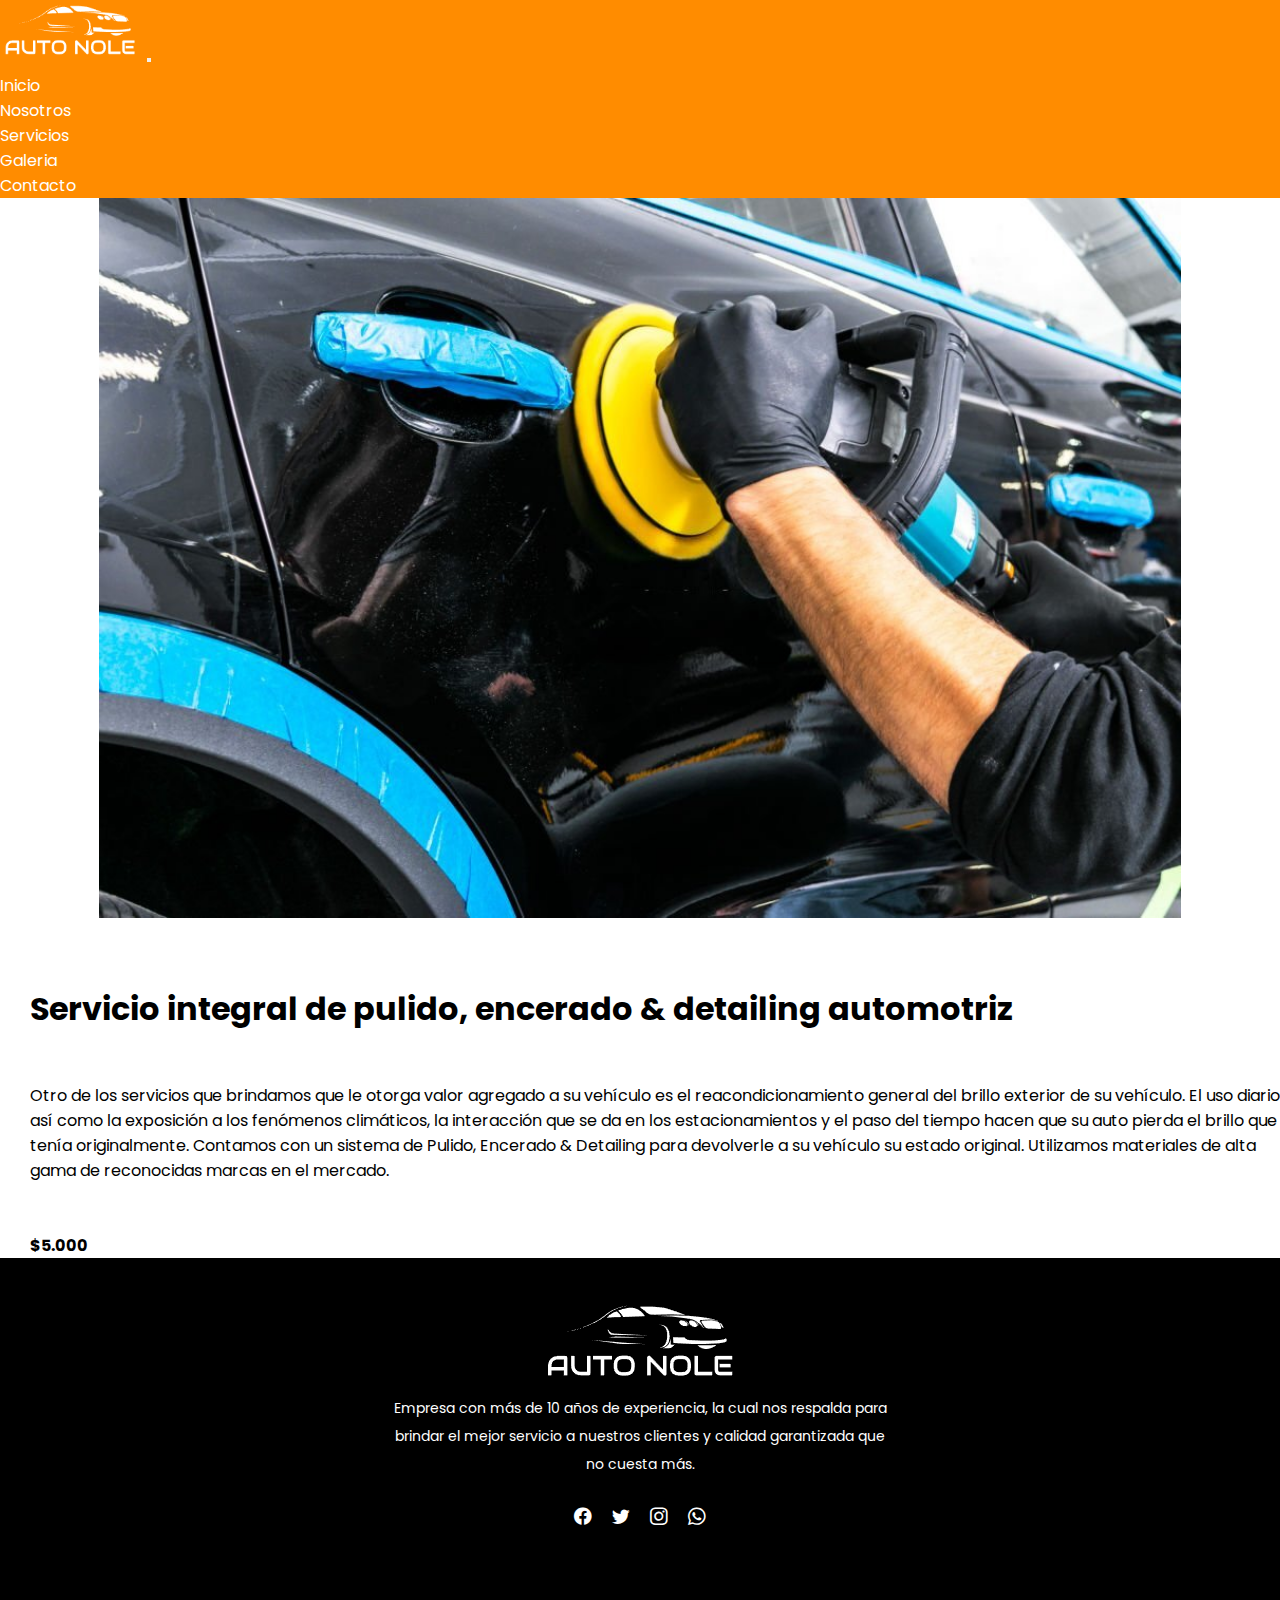
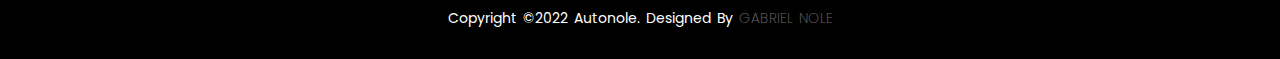
<file: pages/pulidos.html>
<!DOCTYPE html>
<html lang="es">

<head>
    <meta charset="UTF-8">
    <meta http-equiv="X-UA-Compatible" content="IE=edge">
    <meta name="viewport" content="width=device-width, initial-scale=1.0">
    <meta name="description"
        content="Servicios de cabina de pinturas, reparaciones rápidas, saca bollos y pulidos. Taller con más de 10 años de experiencia.">
    <link href="https://fonts.googleapis.com/css2?family=Poppins&display=swap" rel="stylesheet">
    <link href="https://cdn.jsdelivr.net/npm/bootstrap@5.2.0/dist/css/bootstrap.min.css" rel="stylesheet"
        integrity="sha384-gH2yIJqKdNHPEq0n4Mqa/HGKIhSkIHeL5AyhkYV8i59U5AR6csBvApHHNl/vI1Bx" crossorigin="anonymous">
    <link rel="stylesheet" href="https://cdn.jsdelivr.net/npm/bootstrap-icons@1.9.1/font/bootstrap-icons.css">
    <link rel="stylesheet" href="../style/style.css">
    <title>Taller de Chapa y Pintura | Auto Nole | Servicios | Pulidos</title>
</head>

<body>
    <header class="sticky-top">

        <nav class="navbar navbar-expand-lg">
            <div class="container-fluid">
                <a class="navbar-brand ms-5" href="../index.html">
                    <img src="../img/logo.png" alt="" class="nav-logo">
                </a>
                <button class="navbar-toggler" type="button" data-bs-toggle="collapse" data-bs-target="#navbarNav"
                    aria-controls="navbarNav" aria-expanded="false" aria-label="Toggle navigation">
                    <span class="navbar-toggler-icon"></span>
                </button>
                <div class="collapse navbar-collapse justify-content-end me-5" id="navbarNav">
                    <ul class="navbar-nav ml auto">
                        <li class="nav-item">
                            <a class="nav-link" href="../index.html">Inicio</a>
                        </li>
                        <li class="nav-item">
                            <a class="nav-link" href="./nosotros.html">Nosotros</a>
                        </li>
                        <li class="nav-item">
                            <a class="nav-link active" href="./servicios.html">Servicios</a>
                        </li>
                        <li class="nav-item">
                            <a class="nav-link" href="./galeria.html">Galeria</a>
                        </li>
                        <li class="nav-item">
                            <a class="nav-link" href="./contacto.html">Contacto</a>
                        </li>
                    </ul>
                </div>
            </div>
        </nav>

    </header>

    <main>
        <section class="container">
            <div class="row">
                <div class="col-md-6">
                    <img src="../img/pulido.jpg" alt="auto en proceso de pulido" class="imgservicios">
                </div>
                <div class="col-md-6">
                    <h1 class="h1servicio">Servicio integral de pulido, encerado & detailing automotriz</h1>
                    <p class="pservicio">Otro de los servicios que brindamos que le otorga valor agregado a su vehículo
                        es el reacondicionamiento general del brillo exterior de su vehículo. El uso diario así como la
                        exposición a los fenómenos climáticos, la interacción que se da en los estacionamientos y el
                        paso del tiempo hacen que su auto pierda el brillo que tenía originalmente. Contamos con un
                        sistema de Pulido, Encerado & Detailing para devolverle a su vehículo su estado original.
                        Utilizamos materiales de alta gama de reconocidas marcas en el mercado.</p>
                    <p class="pprecio">$5.000</p>
                </div>
            </div>
        </section>
    </main>

    <footer>
        <div class="footer-content">
            <img src="../img/logo.png" alt="logo de auto nole">
            <p>Empresa con más de 10 años de experiencia, la cual nos respalda para brindar el mejor servicio a nuestros
                clientes y calidad garantizada que no cuesta más.</p>
            <ul class="socials">
                <li><a href="https://www.facebook.com/"><i class="bi bi-facebook"></i></a></li>
                <li><a href="https://www.twitter.com/"><i class="bi bi-twitter"></i></a></li>
                <li><a href="https://www.instagram.com/"><i class="bi bi-instagram"></i></a></li>
                <li><a href="https://www.whatsapp.com/"><i class="bi bi-whatsapp"></i></a></li>
            </ul>
        </div>
        <div class="footer-bottom">
            <p>copyright &copy;2022 autonole. designed by <span>Gabriel Nole</span></p>
        </div>
    </footer>
    <script src="https://cdn.jsdelivr.net/npm/bootstrap@5.2.0/dist/js/bootstrap.bundle.min.js"
        integrity="sha384-A3rJD856KowSb7dwlZdYEkO39Gagi7vIsF0jrRAoQmDKKtQBHUuLZ9AsSv4jD4Xa"
        crossorigin="anonymous"></script>
</body>

</html>
</file>
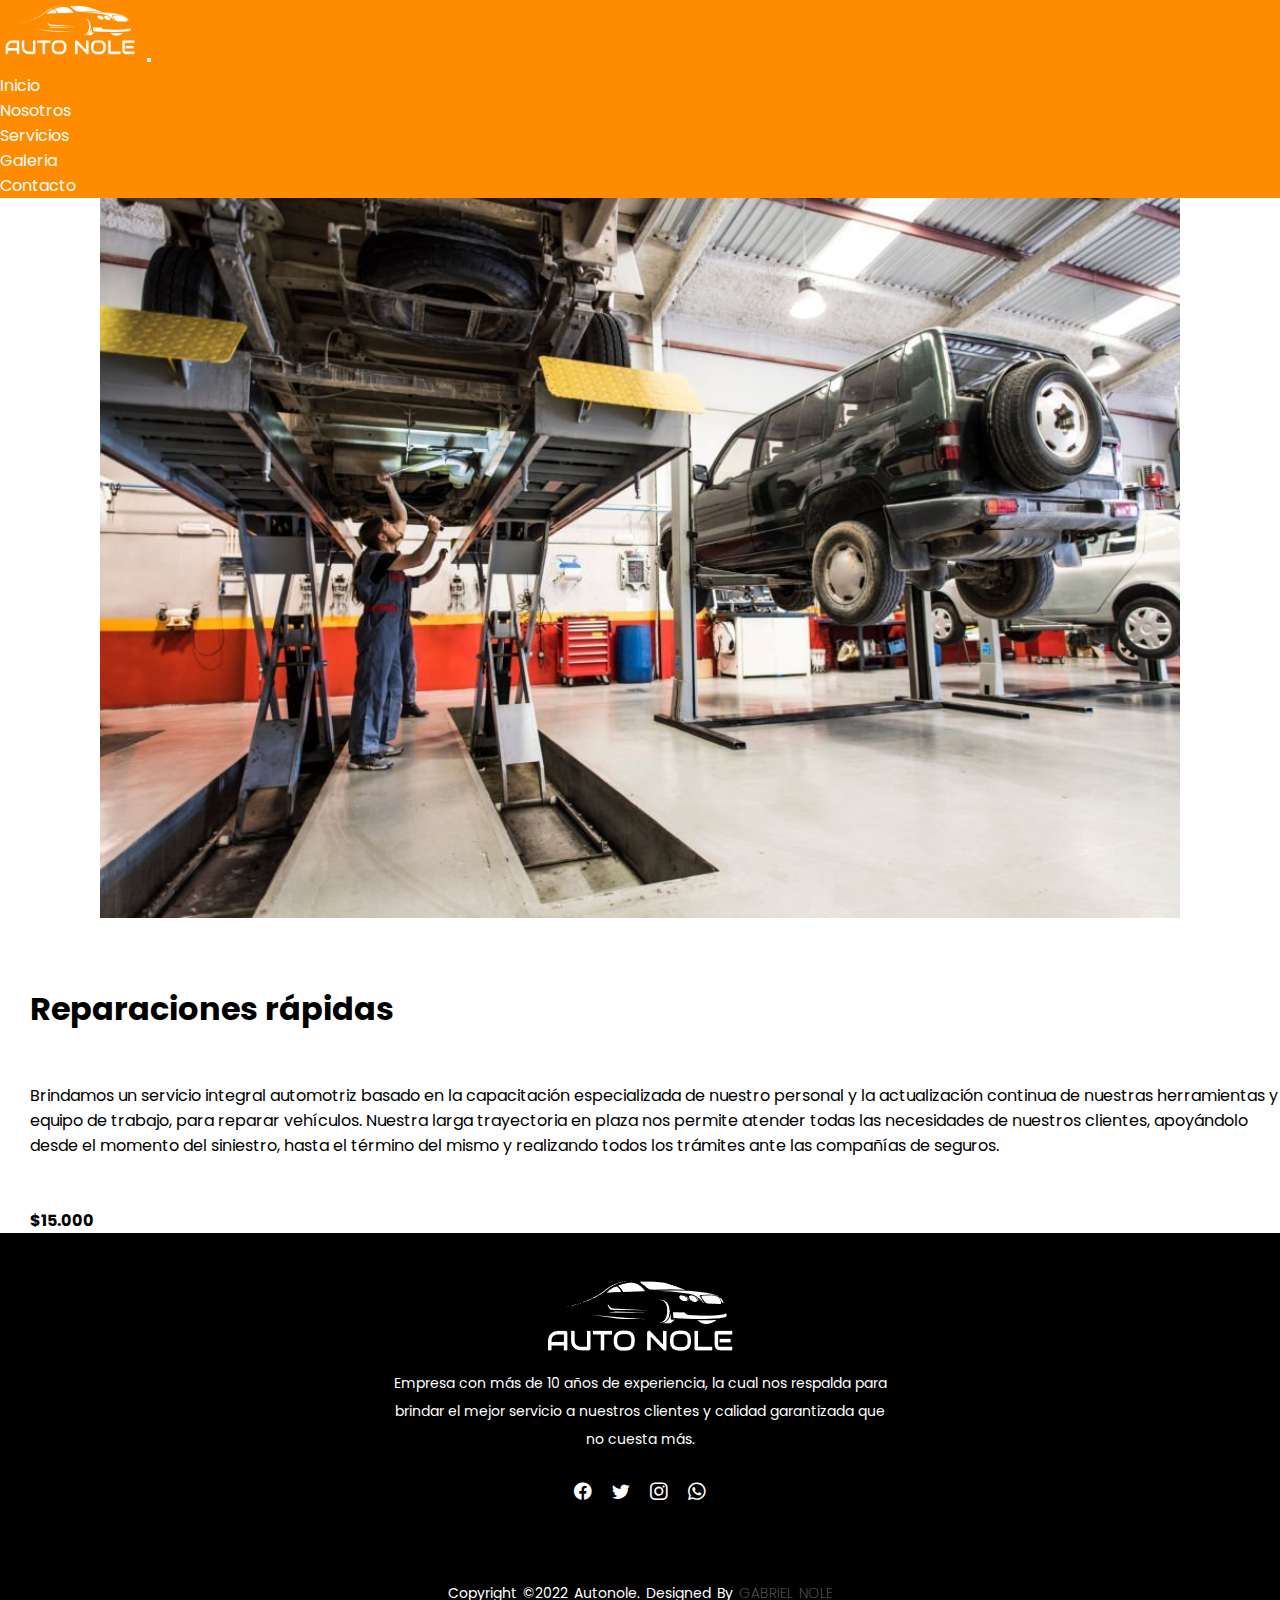
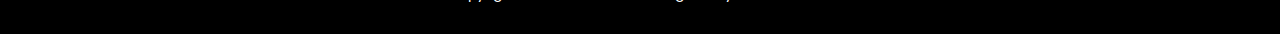
<file: pages/reparaciones.html>
<!DOCTYPE html>
<html lang="es">

<head>
  <meta charset="UTF-8">
  <meta http-equiv="X-UA-Compatible" content="IE=edge">
  <meta name="viewport" content="width=device-width, initial-scale=1.0">
  <meta name="description"
    content="Servicios de cabina de pinturas, reparaciones rápidas, saca bollos y pulidos. Taller con más de 10 años de experiencia.">
  <link href="https://fonts.googleapis.com/css2?family=Poppins&display=swap" rel="stylesheet">
  <link href="https://cdn.jsdelivr.net/npm/bootstrap@5.2.0/dist/css/bootstrap.min.css" rel="stylesheet"
    integrity="sha384-gH2yIJqKdNHPEq0n4Mqa/HGKIhSkIHeL5AyhkYV8i59U5AR6csBvApHHNl/vI1Bx" crossorigin="anonymous">
  <link rel="stylesheet" href="https://cdn.jsdelivr.net/npm/bootstrap-icons@1.9.1/font/bootstrap-icons.css">
  <link rel="stylesheet" href="../style/style.css">
  <title>Taller de Chapa y Pintura | Auto Nole | Servicios | Reparaciones</title>
</head>

<body>
  <header class="sticky-top">

    <nav class="navbar navbar-expand-lg">
      <div class="container-fluid">
        <a class="navbar-brand ms-5" href="../index.html">
          <img src="../img/logo.png" alt="" class="nav-logo">
        </a>
        <button class="navbar-toggler" type="button" data-bs-toggle="collapse" data-bs-target="#navbarNav"
          aria-controls="navbarNav" aria-expanded="false" aria-label="Toggle navigation">
          <span class="navbar-toggler-icon"></span>
        </button>
        <div class="collapse navbar-collapse justify-content-end me-5" id="navbarNav">
          <ul class="navbar-nav ml auto">
            <li class="nav-item">
              <a class="nav-link" href="../index.html">Inicio</a>
            </li>
            <li class="nav-item">
              <a class="nav-link" href="./nosotros.html">Nosotros</a>
            </li>
            <li class="nav-item">
              <a class="nav-link active" href="./servicios.html">Servicios</a>
            </li>
            <li class="nav-item">
              <a class="nav-link" href="./galeria.html">Galeria</a>
            </li>
            <li class="nav-item">
              <a class="nav-link" href="./contacto.html">Contacto</a>
            </li>
          </ul>
        </div>
      </div>
    </nav>

  </header>
  <main>
    <section class="container">
      <div class="row">
        <div class="col-md-6">
          <img src="../img/reparacion1.jpg" alt="persona pintando un auto" class="imgservicios">
        </div>
        <div class="col-md-6">
          <h1 class="h1servicio">Reparaciones rápidas</h1>
          <p class="pservicio">Brindamos un servicio integral automotriz basado en la capacitación especializada de
            nuestro personal y la actualización continua de nuestras herramientas y equipo de trabajo, para reparar
            vehículos. Nuestra larga trayectoria en plaza nos permite atender todas las necesidades de nuestros
            clientes, apoyándolo desde el momento del siniestro, hasta el término del mismo y realizando todos los
            trámites ante las compañías de seguros.</p>
          <p class="pprecio">$15.000</p>
        </div>
      </div>
    </section>
  </main>

  <footer>
    <div class="footer-content">
      <img src="../img/logo.png" alt="logo de auto nole">
      <p>Empresa con más de 10 años de experiencia, la cual nos respalda para brindar el mejor servicio a nuestros
        clientes y calidad garantizada que no cuesta más.</p>
      <ul class="socials">
        <li><a href="https://www.facebook.com/"><i class="bi bi-facebook"></i></a></li>
        <li><a href="https://www.twitter.com/"><i class="bi bi-twitter"></i></a></li>
        <li><a href="https://www.instagram.com/"><i class="bi bi-instagram"></i></a></li>
        <li><a href="https://www.whatsapp.com/"><i class="bi bi-whatsapp"></i></a></li>
      </ul>
    </div>
    <div class="footer-bottom">
      <p>copyright &copy;2022 autonole. designed by <span>Gabriel Nole</span></p>
    </div>
  </footer>
  <script src="https://cdn.jsdelivr.net/npm/bootstrap@5.2.0/dist/js/bootstrap.bundle.min.js"
    integrity="sha384-A3rJD856KowSb7dwlZdYEkO39Gagi7vIsF0jrRAoQmDKKtQBHUuLZ9AsSv4jD4Xa"
    crossorigin="anonymous"></script>
</body>

</html>
</file>
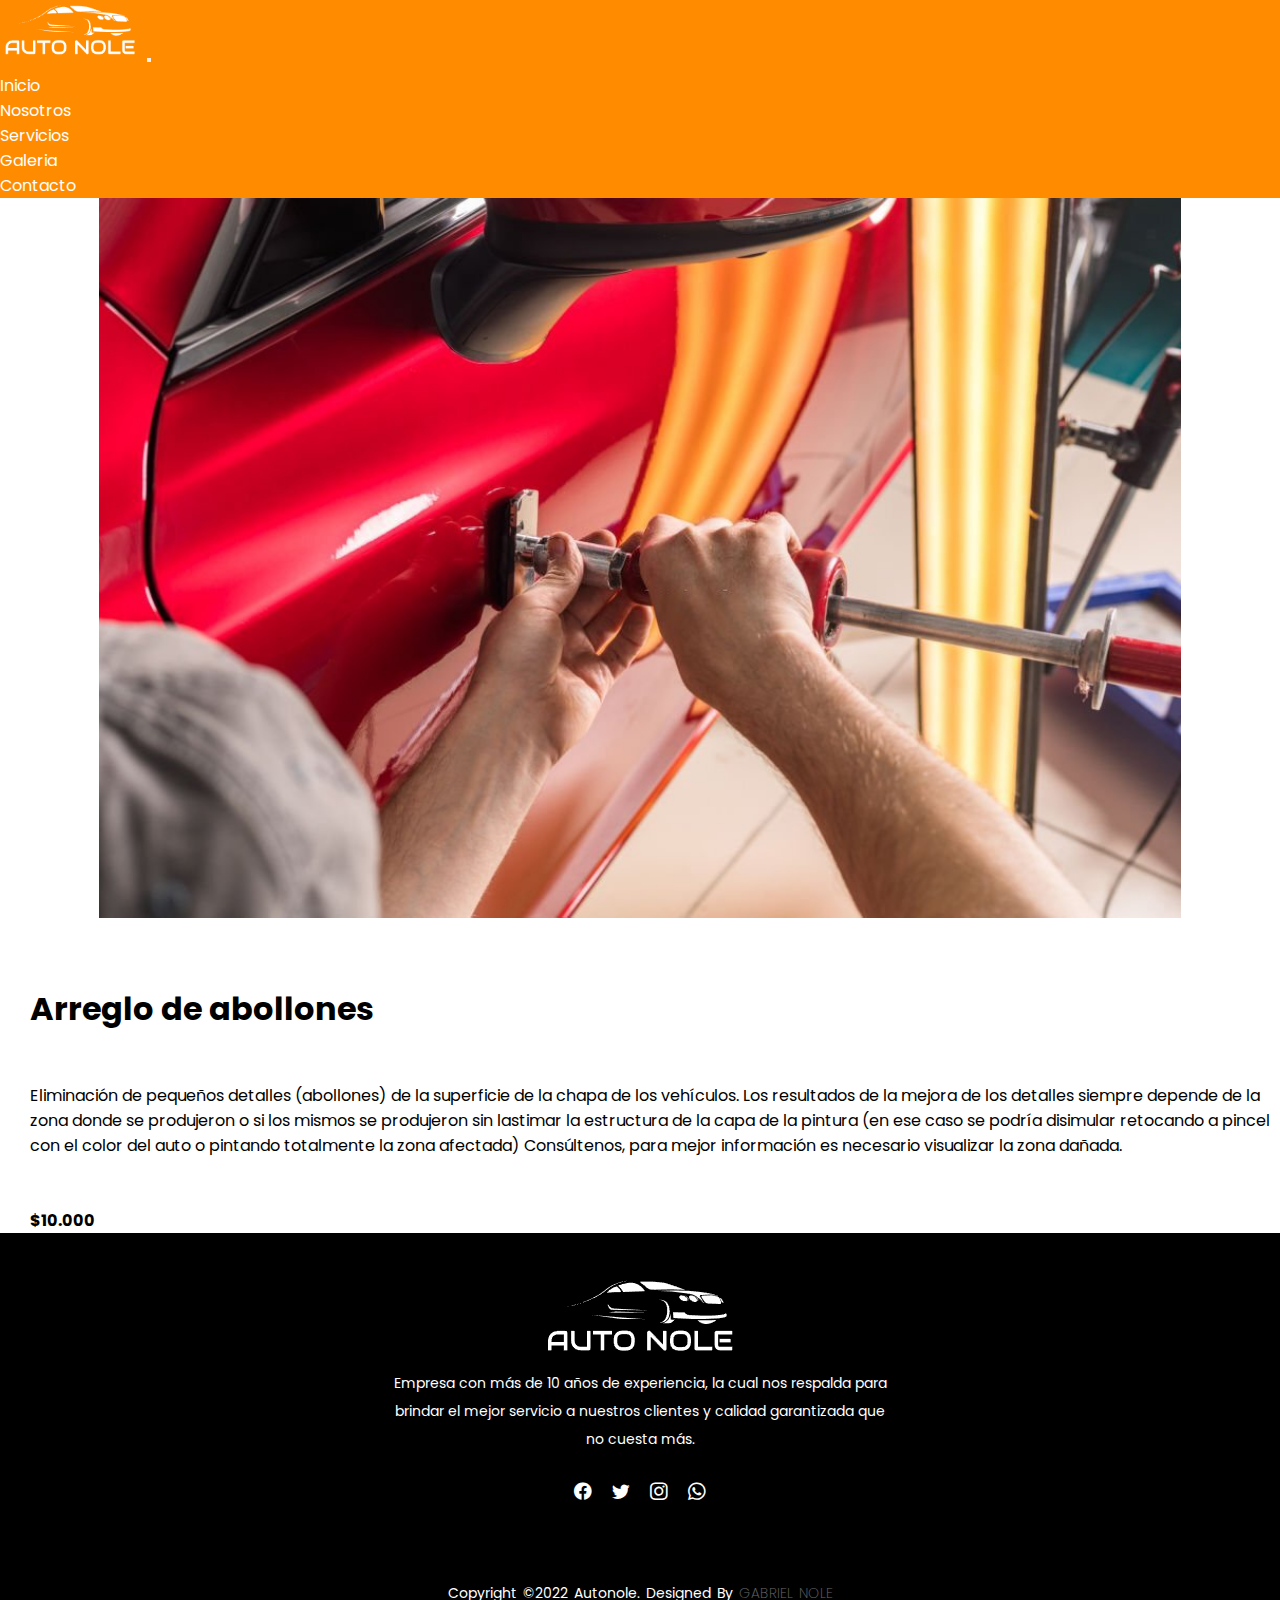
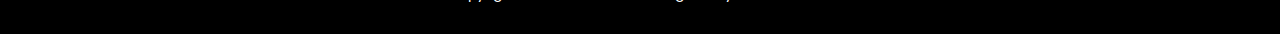
<file: pages/sacabollos.html>
<!DOCTYPE html>
<html lang="es">

<head>
    <meta charset="UTF-8">
    <meta http-equiv="X-UA-Compatible" content="IE=edge">
    <meta name="viewport" content="width=device-width, initial-scale=1.0">
    <meta name="description"
        content="Servicios de cabina de pinturas, reparaciones rápidas, saca bollos y pulidos. Taller con más de 10 años de experiencia.">
    <link href="https://fonts.googleapis.com/css2?family=Poppins&display=swap" rel="stylesheet">
    <link href="https://cdn.jsdelivr.net/npm/bootstrap@5.2.0/dist/css/bootstrap.min.css" rel="stylesheet"
        integrity="sha384-gH2yIJqKdNHPEq0n4Mqa/HGKIhSkIHeL5AyhkYV8i59U5AR6csBvApHHNl/vI1Bx" crossorigin="anonymous">
    <link rel="stylesheet" href="https://cdn.jsdelivr.net/npm/bootstrap-icons@1.9.1/font/bootstrap-icons.css">
    <link rel="stylesheet" href="../style/style.css">
    <title>Taller de Chapa y Pintura | Auto Nole | Servicios | Saca bollos</title>
</head>

<body>
    <header class="sticky-top">

        <nav class="navbar navbar-expand-lg">
            <div class="container-fluid">
                <a class="navbar-brand ms-5" href="../index.html">
                    <img src="../img/logo.png" alt="" class="nav-logo">
                </a>
                <button class="navbar-toggler" type="button" data-bs-toggle="collapse" data-bs-target="#navbarNav"
                    aria-controls="navbarNav" aria-expanded="false" aria-label="Toggle navigation">
                    <span class="navbar-toggler-icon"></span>
                </button>
                <div class="collapse navbar-collapse justify-content-end me-5" id="navbarNav">
                    <ul class="navbar-nav ml auto">
                        <li class="nav-item">
                            <a class="nav-link" href="../index.html">Inicio</a>
                        </li>
                        <li class="nav-item">
                            <a class="nav-link" href="./nosotros.html">Nosotros</a>
                        </li>
                        <li class="nav-item">
                            <a class="nav-link active" href="./servicios.html">Servicios</a>
                        </li>
                        <li class="nav-item">
                            <a class="nav-link" href="./galeria.html">Galeria</a>
                        </li>
                        <li class="nav-item">
                            <a class="nav-link" href="./contacto.html">Contacto</a>
                        </li>
                    </ul>
                </div>
            </div>
        </nav>

    </header>

    <main>
        <section class="container">
            <div class="row">
                <div class="col-md-6">
                    <img src="../img/sacabollos.jpg" alt="persona pintando un auto" class="imgservicios">
                </div>
                <div class="col-md-6">
                    <h1 class="h1servicio">Arreglo de abollones</h1>
                    <p class="pservicio">Eliminación de pequeños detalles (abollones) de la superficie de la chapa de
                        los vehículos. Los resultados de la mejora de los detalles siempre depende de la zona donde se
                        produjeron o si los mismos se produjeron sin lastimar la estructura de la capa de la pintura (en
                        ese caso se podría disimular retocando a pincel con el color del auto o pintando totalmente la
                        zona afectada) Consúltenos, para mejor información es necesario visualizar la zona dañada.</p>
                    <p class="pprecio">$10.000</p>
                </div>
            </div>
        </section>
    </main>

    <footer>
        <div class="footer-content">
            <img src="../img/logo.png" alt="logo de auto nole">
            <p>Empresa con más de 10 años de experiencia, la cual nos respalda para brindar el mejor servicio a nuestros
                clientes y calidad garantizada que no cuesta más.</p>
            <ul class="socials">
                <li><a href="https://www.facebook.com/"><i class="bi bi-facebook"></i></a></li>
                <li><a href="https://www.twitter.com/"><i class="bi bi-twitter"></i></a></li>
                <li><a href="https://www.instagram.com/"><i class="bi bi-instagram"></i></a></li>
                <li><a href="https://www.whatsapp.com/"><i class="bi bi-whatsapp"></i></a></li>
            </ul>
        </div>
        <div class="footer-bottom">
            <p>copyright &copy;2022 autonole. designed by <span>Gabriel Nole</span></p>
        </div>
    </footer>
    <script src="https://cdn.jsdelivr.net/npm/bootstrap@5.2.0/dist/js/bootstrap.bundle.min.js"
        integrity="sha384-A3rJD856KowSb7dwlZdYEkO39Gagi7vIsF0jrRAoQmDKKtQBHUuLZ9AsSv4jD4Xa"
        crossorigin="anonymous"></script>
</body>

</html>
</file>
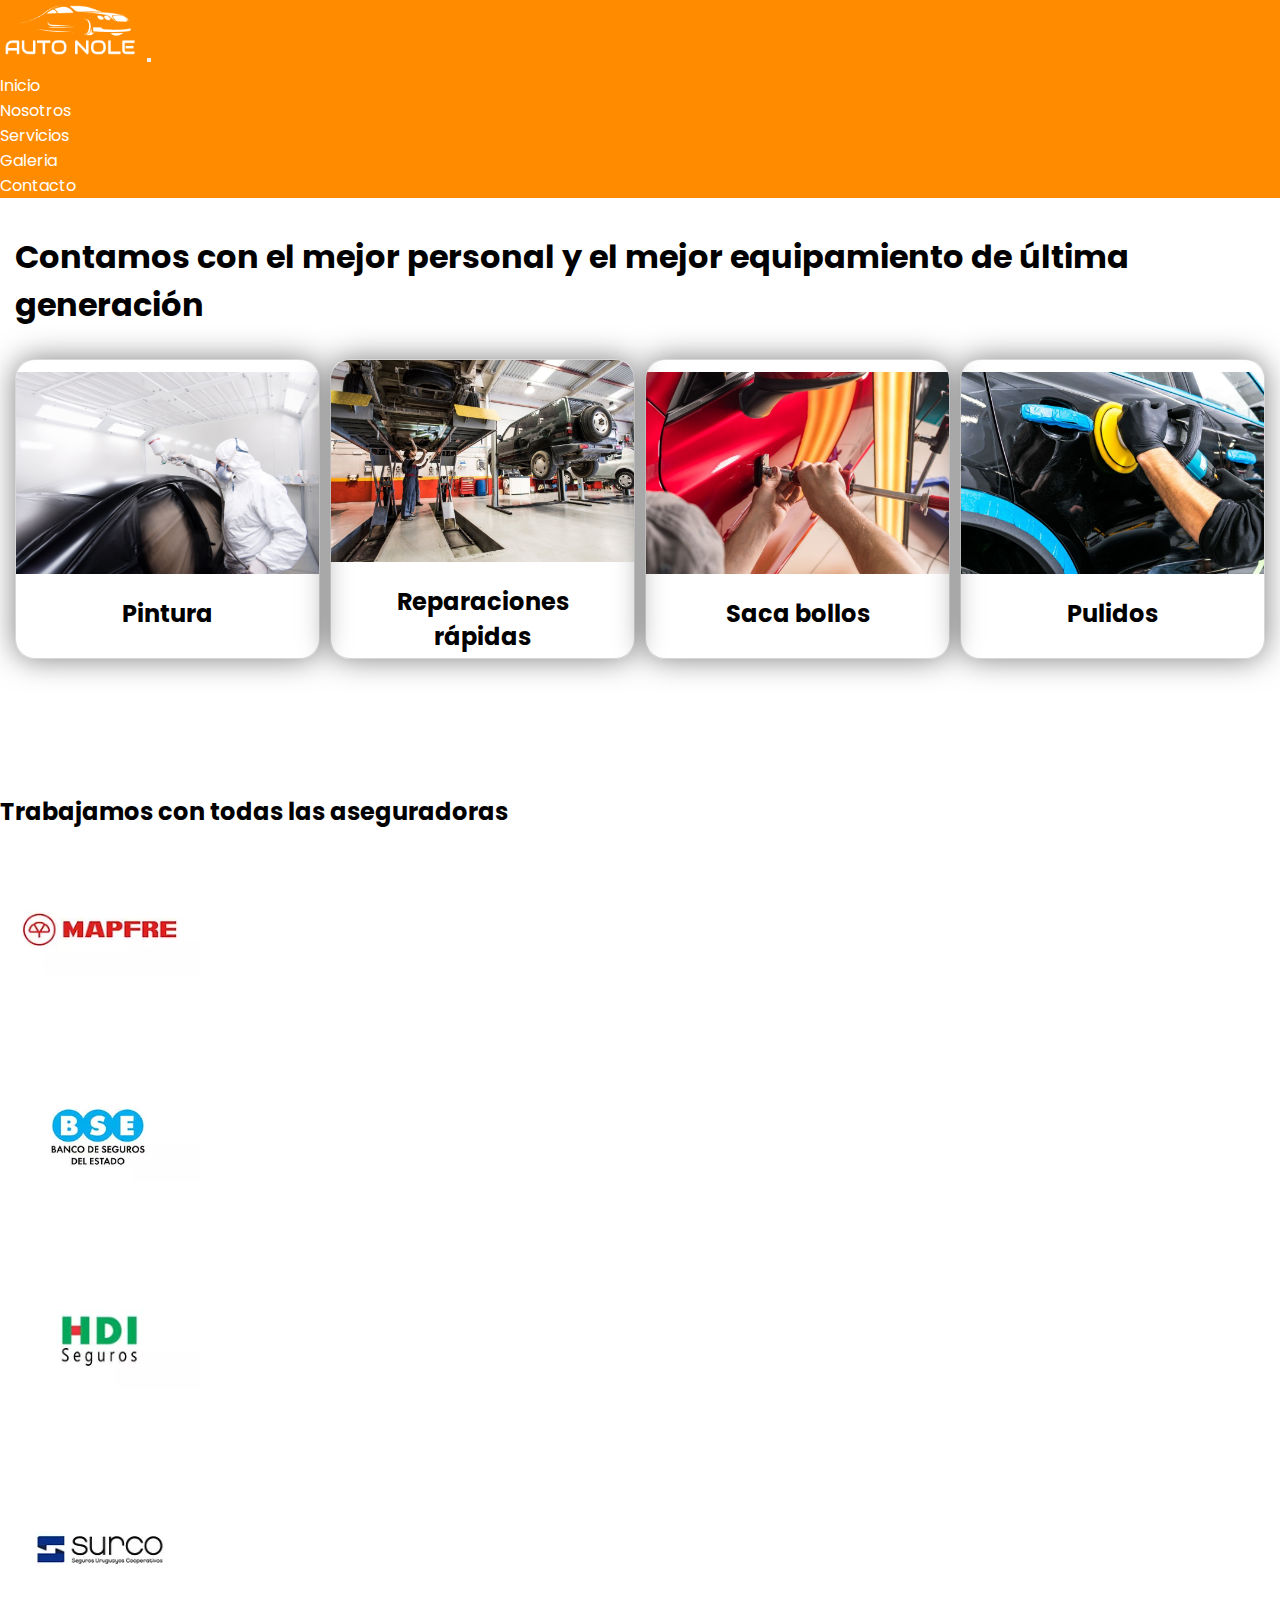
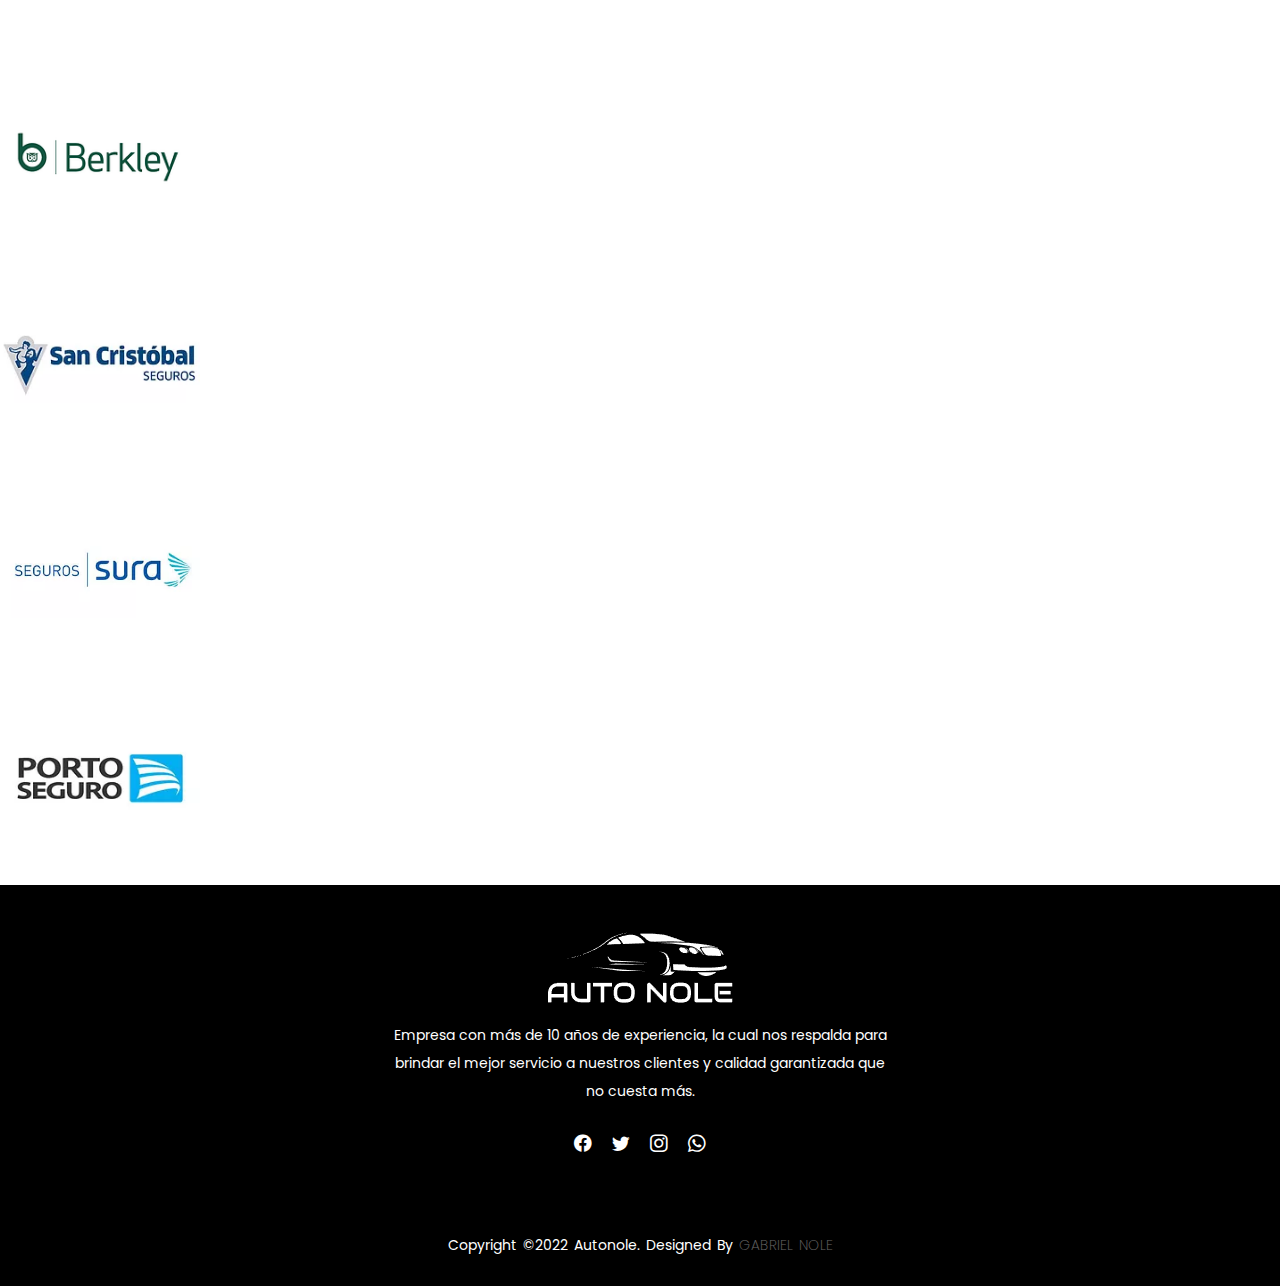
<file: pages/servicios.html>
<!DOCTYPE html>
<html lang="es">

<head>
  <meta charset="UTF-8">
  <meta http-equiv="X-UA-Compatible" content="IE=edge">
  <meta name="viewport" content="width=device-width, initial-scale=1.0">
  <meta name="description"
    content="Servicios de cabina de pinturas, reparaciones rápidas, saca bollos y pulidos. Taller con más de 10 años de experiencia.">
  <link href="https://fonts.googleapis.com/css2?family=Poppins&display=swap" rel="stylesheet">
  <link href="https://cdn.jsdelivr.net/npm/bootstrap@5.2.0/dist/css/bootstrap.min.css" rel="stylesheet"
    integrity="sha384-gH2yIJqKdNHPEq0n4Mqa/HGKIhSkIHeL5AyhkYV8i59U5AR6csBvApHHNl/vI1Bx" crossorigin="anonymous">
  <link rel="stylesheet" href="https://cdn.jsdelivr.net/npm/bootstrap-icons@1.9.1/font/bootstrap-icons.css">
  <link rel="stylesheet" href="../style/style.css">
  <title>Taller de Chapa y Pintura | Auto Nole | Servicios</title>
</head>

<body>

  <header class="sticky-top">

    <nav class="navbar navbar-expand-lg">
      <div class="container-fluid">
        <a class="navbar-brand ms-5" href="../index.html">
          <img src="../img/logo.png" alt="" class="nav-logo">
        </a>
        <button class="navbar-toggler" type="button" data-bs-toggle="collapse" data-bs-target="#navbarNav"
          aria-controls="navbarNav" aria-expanded="false" aria-label="Toggle navigation">
          <span class="navbar-toggler-icon"></span>
        </button>
        <div class="collapse navbar-collapse justify-content-end me-5" id="navbarNav">
          <ul class="navbar-nav ml auto">
            <li class="nav-item">
              <a class="nav-link" href="../index.html">Inicio</a>
            </li>
            <li class="nav-item">
              <a class="nav-link" href="./nosotros.html">Nosotros</a>
            </li>
            <li class="nav-item">
              <a class="nav-link active" href="./servicios.html">Servicios</a>
            </li>
            <li class="nav-item">
              <a class="nav-link" href="./galeria.html">Galeria</a>
            </li>
            <li class="nav-item">
              <a class="nav-link" href="./contacto.html">Contacto</a>
            </li>
          </ul>
        </div>
      </div>
    </nav>

  </header>

  <main>
    <section>
      <h1 class="h1s">Contamos con el mejor personal y el mejor equipamiento de última generación</h1>
      <div class="contenedor-servicios">
        <div class="tarjeta">
          <a href="./pintura.html">
            <img src="../img/cabina2.jpg" alt="cabina de pintura" class="tarjeta__img">
            <h2 class="tarjeta__titulo">
              Pintura
            </h2>
          </a>
        </div>
        <div class="tarjeta">
          <a href="./reparaciones.html">
            <img src="../img/reparacion1.jpg" alt="auto en taller siendo reparado" class="tarjeta__img">
            <h2 class="tarjeta__titulo">
              Reparaciones rápidas
            </h2>
          </a>
        </div>
        <div class="tarjeta">
          <a href="./sacabollos.html">
            <img src="../img/sacabollos.jpg" alt="herramienta saca bollos" class="tarjeta__img">
            <h2 class="tarjeta__titulo">
              Saca bollos
            </h2>
          </a>
        </div>
        <div class="tarjeta">
          <a href="./pulidos.html">
            <img src="../img/pulido.jpg" alt="auto en proceso de pulido" class="tarjeta__img">
            <h2 class="tarjeta__titulo">
              Pulidos
            </h2>
          </a>
        </div>
      </div>

      <div id="seguros" class="container">
        <div class="text-center pt-5">
          <h2 class="spanbold">Trabajamos con todas las aseguradoras</h2>
        </div>
        <div class="row p-3">
          <div class="col-lg-3 col-md-6 col-sm-6 p-3 d-flex justify-content-center">
            <img src="../img/mapfre.jpg" alt="logo de mapfre">
          </div>
          <div class="col-lg-3 col-md-6 col-sm-6 d-flex justify-content-center">
            <img src="../img/bse.jpg" alt="logo de bse">
          </div>
          <div class="col-lg-3 col-md-6 col-sm-6 d-flex justify-content-center">
            <img src="../img/hdi.jpg" alt="logo de hdi">
          </div>
          <div class="col-lg-3 col-md-6 col-sm-6 d-flex justify-content-center">
            <img src="../img/surco.jpg" alt="logo de surco">
          </div>
          <div class="col-lg-3 col-md-6 col-sm-6 d-flex justify-content-center">
            <img src="../img/berkley.jpg" alt="logo de berkley">
          </div>
          <div class="col-lg-3 col-md-6 col-sm-6 d-flex justify-content-center">
            <img src="../img/sancristobal.jpg" alt="logo de san cristobal">
          </div>
          <div class="col-lg-3 col-md-6 col-sm-6 d-flex justify-content-center">
            <img src="../img/sura.jpg" alt="logo de sura">
          </div>
          <div class="col-lg-3 col-md-6 col-sm-6 d-flex justify-content-center">
            <img src="../img/porto.jpg" alt="logo de porto seguro">
          </div>
        </div>
      </div>
    </section>
  </main>

  <footer>
    <div class="footer-content">
      <img src="../img/logo.png" alt="logo de auto nole">
      <p>Empresa con más de 10 años de experiencia, la cual nos respalda para brindar el mejor servicio a nuestros
        clientes y calidad garantizada que no cuesta más.</p>
      <ul class="socials">
        <li><a href="https://www.facebook.com/"><i class="bi bi-facebook"></i></a></li>
        <li><a href="https://www.twitter.com/"><i class="bi bi-twitter"></i></a></li>
        <li><a href="https://www.instagram.com/"><i class="bi bi-instagram"></i></a></li>
        <li><a href="https://www.whatsapp.com/"><i class="bi bi-whatsapp"></i></a></li>
      </ul>
    </div>
    <div class="footer-bottom">
      <p>copyright &copy;2022 autonole. designed by <span>Gabriel Nole</span></p>
    </div>
  </footer>
  <script src="https://cdn.jsdelivr.net/npm/bootstrap@5.2.0/dist/js/bootstrap.bundle.min.js"
    integrity="sha384-A3rJD856KowSb7dwlZdYEkO39Gagi7vIsF0jrRAoQmDKKtQBHUuLZ9AsSv4jD4Xa"
    crossorigin="anonymous"></script>
</body>

</html>
</file>
<file: style/style.css>
@charset "UTF-8";
* {
  margin: 0;
  padding: 0;
  box-sizing: border-box;
  font-family: "Poppins", Tahoma, Geneva, Verdana, sans-serif;
}

body {
  width: 100%;
  overflow-x: hidden;
}

a {
  text-decoration: none;
}

ul {
  list-style-type: none;
}

/* -------H1yH2--------- */
h2 {
  font-size: 1.5rem;
}

h1 {
  font-size: 2rem;
}

/*------- NAVBAR ----------- */
.nav-link {
  color: #ffffff;
}

.navbar-brand {
  color: #ffffff;
  font-size: 2rem;
  font-weight: bold;
}

.navbar-brand:hover {
  color: #ffffff;
}

.navbar {
  background-color: darkorange;
}

.dropdown-item:hover {
  background-color: darkorange;
}

.nav-logo {
  height: 60px;
}

/*---------FOOTER------------*/
footer {
  background-color: #000000;
  height: 10vh;
  width: 100vw;
  padding-top: 40px;
  color: #ffffff;
}

.footer-content {
  display: flex;
  align-items: center;
  justify-content: center;
  flex-direction: column;
  text-align: center;
  background-color: #000000;
}
.footer-content h2 {
  font-weight: bold;
  text-transform: capitalize;
  line-height: 3 rem;
  color: #ff8c00;
}
.footer-content h3 {
  font-size: 1.5rem;
  font-weight: bold;
  text-transform: capitalize;
  line-height: 3 rem;
  color: #ff8c00;
}
.footer-content p {
  max-width: 500px;
  margin: 10px 10px;
  line-height: 28px;
  font-size: 14px;
  display: flex;
}

.socials {
  list-style: none;
  display: flex;
  align-items: center;
  justify-content: center;
  margin: 1rem 0 3rem 0;
}
.socials li {
  margin: 0 10px;
}
.socials a {
  text-decoration: none;
  color: #ffffff;
}
.socials a i {
  font-size: 1.1rem;
  transition: color 0.4s ease;
}
.socials a:hover {
  color: #ff8c00;
}

.footer-bottom {
  background-color: #000000;
  width: 100vw;
  padding: 20px 0;
  text-align: center;
}
.footer-bottom p {
  font-size: 14px;
  word-spacing: 2px;
  text-transform: capitalize;
  margin: 10px 10px;
}
.footer-bottom span {
  text-transform: uppercase;
  opacity: 0.4;
  font-weight: 200;
}

/*-------SECCION CONTACTO.HTML----------*/
.contacto {
  height: 100%;
  width: 100%;
  justify-content: center;
}
.contacto h1 {
  font-weight: bold;
  text-align: center;
  color: black;
  margin-top: 15px;
  color: rgb(255, 255, 255);
}

.imgdefondo {
  background-image: url(../img/contacto2.jpg);
  height: 100vh;
  width: 100%;
  background-size: cover;
  background-repeat: no-repeat;
  background-position: center;
}

.info {
  display: flex;
  justify-content: center;
  align-items: center;
}

.contacto-info {
  font-size: 20px;
  margin-top: 10px;
  color: white;
  line-height: 50px;
  word-spacing: 4px;
}

.btn {
  background-color: darkorange;
  border-radius: 0.6rem;
}
.btn:hover {
  color: orange;
  box-shadow: 3px 2px 20px orange, 3px 2px 20px orange;
}

/*------Carousel con bootstrap en index------*/
.carousel-item {
  height: 100vh;
  min-height: 300px;
}

.carousel-caption {
  bottom: 220px;
  z-index: 2;
}
.carousel-caption h1 {
  font-size: 45px;
  text-transform: uppercase;
  letter-spacing: 2px;
  margin-top: 25px;
  color: rgba(255, 255, 255, 0.801);
  font-family: Cambria, Cochin, Georgia, Times, "Times New Roman", serif;
}
.carousel-caption h1 span {
  font-family: Cambria, Cochin, Georgia, Times, "Times New Roman", serif;
}
.carousel-caption h2 {
  font-size: 45px;
  text-transform: uppercase;
  letter-spacing: 2px;
  margin-top: 25px;
  color: rgba(255, 255, 255, 0.801);
  font-family: Cambria, Cochin, Georgia, Times, "Times New Roman", serif;
}
.carousel-caption h3 {
  font-size: 45px;
  text-transform: uppercase;
  letter-spacing: 2px;
  margin-top: 25px;
  color: rgba(255, 255, 255, 0.801);
  font-family: Cambria, Cochin, Georgia, Times, "Times New Roman", serif;
}
.carousel-caption p {
  width: 60%;
  margin: auto;
  font-size: 18px;
  line-height: 1.9;
}

.carousel-inner::before {
  content: "";
  position: absolute;
  width: 100%;
  height: 100%;
  top: 0;
  left: 0;
  background: rgba(0, 0, 0, 0.7);
  z-index: 1;
}

@media only screen and (max-width: 767px) {
  .carousel-caption {
    bottom: 125px;
  }
  .carousel-caption a {
    padding: 10 px 15px;
  }
  .carousel-caption p {
    width: 100%;
    line-height: 1.6;
    font-size: 12px;
  }
}
@media only screen and (max-width: 480px) {
  .carousel-caption {
    bottom: 30px;
  }
}
.w-100 {
  height: 100vh;
  object-fit: cover;
}

.autonole {
  color: rgba(255, 140, 0, 0.79);
}

/*----SECCION NOSOTROS.HTML--------*/
.imgnosotros {
  width: 100%;
  height: 80vh;
  padding-bottom: 40px;
  object-fit: contain;
}

.parrafo {
  color: #000000;
  font-style: bold;
  font-weight: 400;
  font-size: 1rem;
  text-align: justify;
  padding-left: 1rem;
  padding-right: 1rem;
  align-items: center;
  padding-top: 100px;
}

.parrafo2 {
  color: #000000;
  font-style: bold;
  font-weight: 400;
  font-size: 1rem;
  text-align: justify;
  padding-left: 1rem;
  padding-right: 1rem;
  align-items: center;
}

.lii::before {
  content: "•";
}

.nole {
  color: #ff8c00;
  font-weight: bold;
}

.pspan {
  font-weight: bold;
}

/*------SECCION SERVICIOS.HTML--------*/
.h1s {
  font-size: 2rem;
  margin-top: 20px;
  display: flex;
  justify-content: center;
  padding: 15px;
  font-weight: bold;
}

.contenedor-servicios {
  display: flex;
  padding: 15px;
  gap: 10px;
  justify-content: space-around;
  height: 50vh;
  width: 100%;
}

@media (max-width: 1023px) {
  .contenedor-servicios {
    display: flex;
    flex-direction: row;
    flex-wrap: wrap;
    height: 240vh;
  }
  .h1s {
    text-align: center;
  }
}
.tarjeta {
  display: flex;
  flex-direction: column;
  justify-content: space-around;
  align-items: center;
  width: 350px;
  height: 300px;
  border: 1px solid rgba(0, 0, 0, 0.158);
  border-radius: 20px;
  overflow: hidden;
  box-shadow: 0 0 30px rgba(0, 0, 0, 0.5);
}
.tarjeta__img {
  width: 100%;
  object-fit: cover;
  transition: all 0.3s ease;
}
.tarjeta__img:hover {
  scale: 1.1;
}
.tarjeta__titulo {
  padding: 15px;
  font-size: 1.5rem;
  color: #000000;
  text-align: center;
}

#seguros .col-lg-4 {
  padding: 25px;
}

#seguros img {
  width: 200px;
  height: 200px;
  object-fit: contain;
  transition: all 0.3s ease;
}
#seguros img:hover {
  scale: 1.1;
}

/*------SECCION GALERIA.HTML------*/
.galeria__title {
  padding: 15px;
  font-size: 2rem;
  display: flex;
  justify-content: center;
  font-weight: bold;
}

.contenedor-galeria {
  width: 100%;
  margin: auto;
  display: flex;
}

.auto__img {
  width: 100%;
}

.auto__columna {
  margin: 5px;
  box-shadow: 0 0 30px rgba(0, 0, 0, 0.3);
}

.autos .contenedor-galeria {
  display: grid;
}

@media (min-width: 478px) {
  .autos .contenedor-galeria {
    grid-template-columns: repeat(2, 1fr);
  }
}
@media (min-width: 728px) {
  .autos .contenedor-galeria {
    grid-template-columns: repeat(3, 1fr);
  }
}
@media (min-width: 1024px) {
  .autos .contenedor-galeria {
    grid-template-columns: repeat(4, 1fr);
  }
  .contenedor-galeria {
    width: 1024px;
  }
}
@media (min-width: 1200px) {
  .contenedor-galeria {
    width: 1200px;
  }
}
.imgservicios {
  width: 100%;
  height: 80vh;
  object-fit: contain;
}

.h1servicio {
  margin-top: 60px;
  margin-left: 30px;
  font-size: 2rem;
  font-weight: bold;
}

.pservicio {
  margin-left: 30px;
  margin-top: 50px;
  font-size: 1rem;
}

.pprecio {
  margin-left: 30px;
  margin-top: 50px;
  font-size: 1rem;
  font-weight: bold;
}

.imgservicios {
  width: 100%;
  height: 80vh;
  object-fit: contain;
}

.h1servicio {
  margin-top: 60px;
  margin-left: 30px;
  font-size: 2rem;
  font-weight: bold;
}

.pservicio {
  margin-left: 30px;
  margin-top: 50px;
  font-size: 1rem;
}

.pprecio {
  margin-left: 30px;
  margin-top: 50px;
  font-size: 1rem;
  font-weight: bold;
}

.imgservicios {
  width: 100%;
  height: 80vh;
  object-fit: contain;
}

.h1servicio {
  margin-top: 60px;
  margin-left: 30px;
  font-size: 2rem;
  font-weight: bold;
}

.pservicio {
  margin-left: 30px;
  margin-top: 50px;
  font-size: 1rem;
}

.pprecio {
  margin-left: 30px;
  margin-top: 50px;
  font-size: 1rem;
  font-weight: bold;
}

.imgservicios {
  width: 100%;
  height: 80vh;
  object-fit: contain;
}

.h1servicio {
  margin-top: 60px;
  margin-left: 30px;
  font-size: 2rem;
  font-weight: bold;
}

.pservicio {
  margin-left: 30px;
  margin-top: 50px;
  font-size: 1rem;
}

.pprecio {
  margin-left: 30px;
  margin-top: 50px;
  font-size: 1rem;
  font-weight: bold;
}

#multimarca .col-lg-4 {
  padding: 25px;
}

#multimarca img {
  width: 200px;
  height: 200px;
  object-fit: contain;
  transition: all 0.3s ease;
}
#multimarca img:hover {
  scale: 1.1;
}

.spanbold {
  font-weight: bold;
}

.perfil-area {
  padding: 80px 0;
}

.perfil-area h2 {
  text-align: center;
  padding: 40px;
  font-weight: bold;
}

.card {
  box-shadow: 0 0 30px rgba(0, 0, 0, 0.5);
  overflow: hidden;
  border-radius: 15px;
}

.img1 img {
  height: 200px;
  border-top-right-radius: 15px;
  border-top-left-radius: 15px;
  width: 100%;
  object-fit: cover;
}

.img2 img {
  position: relative;
  display: block;
  margin-left: auto;
  margin-right: auto;
  z-index: 1;
  width: 140px;
  height: 140px;
  border-radius: 50%;
  border: 7px solid #fff;
  margin-top: -80px;
  object-fit: cover;
}

.card:hover .img2 img {
  border-color: rgba(255, 140, 0, 0.686);
  transition: all 0.3s ease;
  scale: 1.1;
}

.card-text {
  padding: 30px 0;
  text-align: center;
}

.card-text h3 {
  text-transform: uppercase;
  font-weight: 900;
  font-size: 20px;
  margin: 0 0 20px;
}

.card-text p {
  font-size: 16px;
  padding: 0 35px;
}

/*# sourceMappingURL=style.css.map */
</file>
